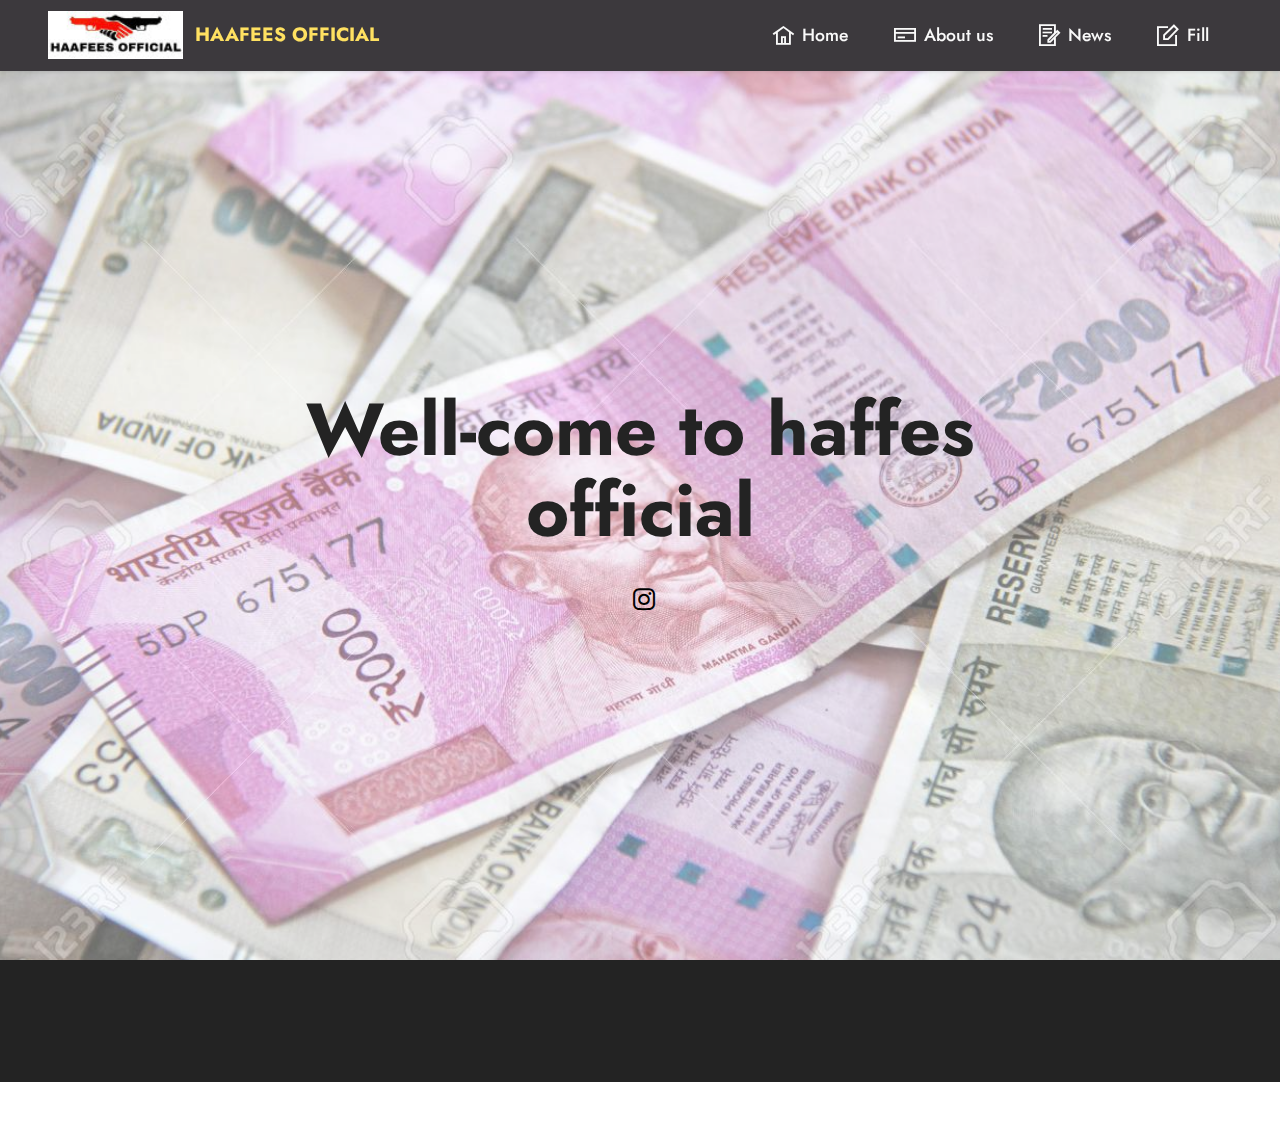
<file: index.html>
<!DOCTYPE html>
<html  >
<head>
  <!-- Site made with Mobirise Website Builder v5.5.2, https://mobirise.com -->
  <meta charset="UTF-8">
  <meta http-equiv="X-UA-Compatible" content="IE=edge">
  <meta name="generator" content="Mobirise v5.5.2, mobirise.com">
  <meta name="viewport" content="width=device-width, initial-scale=1, minimum-scale=1">
  <link rel="shortcut icon" href="assets/images/h4-115x41.jpg" type="image/x-icon">
  <meta name="description" content="">
  
  
  <title>Home</title>
  <link rel="stylesheet" href="assets/web/assets/mobirise-icons2/mobirise2.css">
  <link rel="stylesheet" href="assets/bootstrap/css/bootstrap.min.css">
  <link rel="stylesheet" href="assets/bootstrap/css/bootstrap-grid.min.css">
  <link rel="stylesheet" href="assets/bootstrap/css/bootstrap-reboot.min.css">
  <link rel="stylesheet" href="assets/animatecss/animate.css">
  <link rel="stylesheet" href="assets/dropdown/css/style.css">
  <link rel="stylesheet" href="assets/socicon/css/styles.css">
  <link rel="stylesheet" href="assets/theme/css/style.css">
  <link rel="preload" href="https://fonts.googleapis.com/css?family=Jost:100,200,300,400,500,600,700,800,900,100i,200i,300i,400i,500i,600i,700i,800i,900i&display=swap" as="style" onload="this.onload=null;this.rel='stylesheet'">
  <noscript><link rel="stylesheet" href="https://fonts.googleapis.com/css?family=Jost:100,200,300,400,500,600,700,800,900,100i,200i,300i,400i,500i,600i,700i,800i,900i&display=swap"></noscript>
  <link rel="preload" as="style" href="assets/mobirise/css/mbr-additional.css"><link rel="stylesheet" href="assets/mobirise/css/mbr-additional.css" type="text/css">
  
  
  
  
</head>
<body>
  
  <section data-bs-version="5.1" class="menu menu2 cid-sQqsCoub55" once="menu" id="menu2-0">
    
    <nav class="navbar navbar-dropdown navbar-fixed-top navbar-expand-lg">
        <div class="container-fluid">
            <div class="navbar-brand">
                <span class="navbar-logo">
                    <a href="index.html">
                        <img src="assets/images/h4-115x41.jpg" alt="Haafees logo" style="height: 3rem;">
                    </a>
                </span>
                <span class="navbar-caption-wrap"><a class="navbar-caption text-warning text-primary display-7" href="index.html">HAAFEES OFFICIAL</a></span>
            </div>
            <button class="navbar-toggler" type="button" data-toggle="collapse" data-bs-toggle="collapse" data-target="#navbarSupportedContent" data-bs-target="#navbarSupportedContent" aria-controls="navbarNavAltMarkup" aria-expanded="false" aria-label="Toggle navigation">
                <div class="hamburger">
                    <span></span>
                    <span></span>
                    <span></span>
                    <span></span>
                </div>
            </button>
            <div class="collapse navbar-collapse" id="navbarSupportedContent">
                <ul class="navbar-nav nav-dropdown nav-right" data-app-modern-menu="true"><li class="nav-item"><a class="nav-link link text-white text-primary display-4" href="index.html"><span class="mobi-mbri mobi-mbri-home mbr-iconfont mbr-iconfont-btn"></span>Home</a></li><li class="nav-item"><a class="nav-link link text-white text-primary display-4" href="page1.html"><span class="mobi-mbri mobi-mbri-credit-card mbr-iconfont mbr-iconfont-btn"></span>
                            About us</a></li><li class="nav-item"><a class="nav-link link text-white text-primary display-4" href="page3.html"><span class="mobi-mbri mobi-mbri-contact-form mbr-iconfont mbr-iconfont-btn"></span>News</a></li><li class="nav-item"><a class="nav-link link text-white text-primary display-4" href="page2.html"><span class="mobi-mbri mobi-mbri-edit mbr-iconfont mbr-iconfont-btn"></span>Fill</a></li></ul>
                
                
            </div>
        </div>
    </nav>
</section>

<section data-bs-version="5.1" class="header13 cid-sQqtVGNMnU mbr-fullscreen" id="header13-1">

    

    <div class="mbr-overlay" style="opacity: 0.4; background-color: rgb(255, 255, 255);"></div>

    <div class="align-center container">
        <div class="row justify-content-center">
            <div class="col-12 col-lg-10">
                <h1 class="mbr-section-title mbr-fonts-style mb-3 display-1"><strong>Well-come to haffes official</strong></h1>
                
                
                <div class="mbr-section-btn mt-3"><a class="btn btn-black-outline display-4" href="http://www.instagram.com/haafees_official/" target="_blank"><span class="socicon socicon-instagram mbr-iconfont mbr-iconfont-btn" style="color: rgb(0, 0, 0);">&nbsp;</span></a></div>
                
            </div>
        </div>
    </div>
</section>

<section data-bs-version="5.1" class="footer3 cid-sQCdT0rYDl" once="footers" id="footer3-h">

    

    

    <div class="container">
        <div class="media-container-row align-center mbr-white">
            
            
            <div class="row row-copirayt">
                <p class="mbr-text mb-0 mbr-fonts-style mbr-white align-center display-7">
                    © Copyright 2021 Main Branch Navapur. All Rights Reserved.<br>Developed by Haafees&nbsp;</p>
            </div>
        </div>
    </div>
</section><section style="background-color: #fff; font-family: -apple-system, BlinkMacSystemFont, 'Segoe UI', 'Roboto', 'Helvetica Neue', Arial, sans-serif; color:#aaa; font-size:12px; padding: 0; align-items: center; display: flex;"><a href="https://mobirise.site/ii" style="flex: 1 1; height: 3rem; padding-left: 1rem;"></a><p style="flex: 0 0 auto; margin:0; padding-right:1rem;"><a href="https://www.instagram.com/haafees_official/" style="color:#aaa;">This website</a> developed by Pranav Patil</p></section><script src="assets/bootstrap/js/bootstrap.bundle.min.js"></script>  <script src="assets/smoothscroll/smooth-scroll.js"></script>  <script src="assets/ytplayer/index.js"></script>  <script src="assets/dropdown/js/navbar-dropdown.js"></script>  <script src="assets/theme/js/script.js"></script>  
  
  
  <input name="animation" type="hidden">
  </body>
</html>
</file>
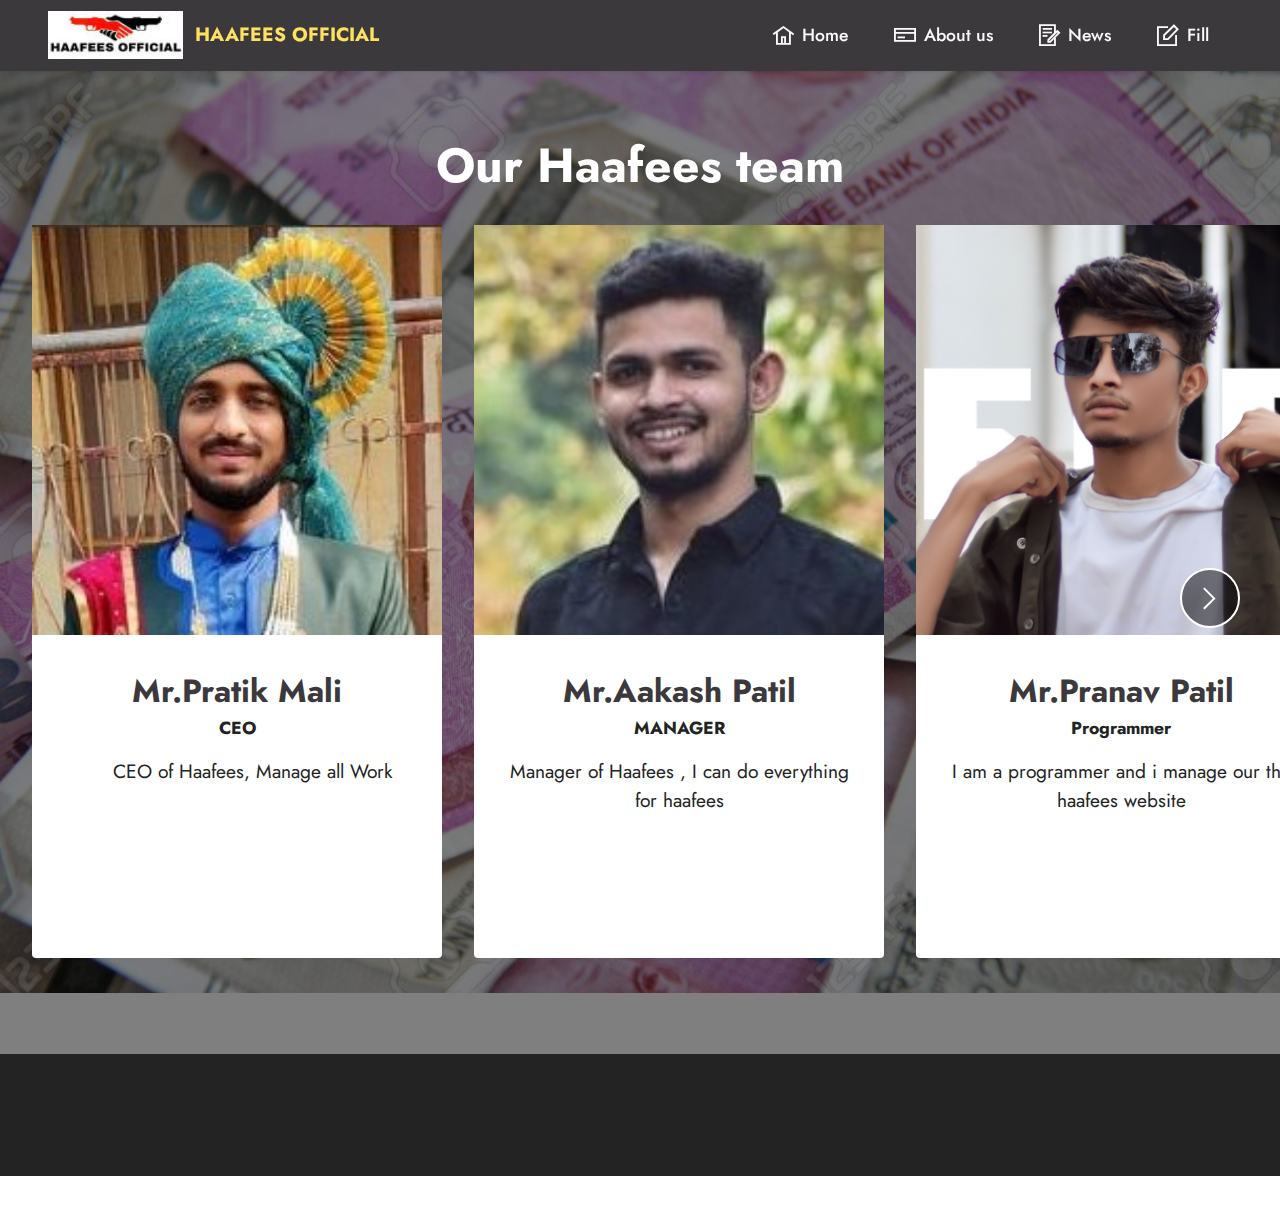
<file: page1.html>
<!DOCTYPE html>
<html  >
<head>
  <!-- Site made with Mobirise Website Builder v5.5.2, https://mobirise.com -->
  <meta charset="UTF-8">
  <meta http-equiv="X-UA-Compatible" content="IE=edge">
  <meta name="generator" content="Mobirise v5.5.2, mobirise.com">
  <meta name="viewport" content="width=device-width, initial-scale=1, minimum-scale=1">
  <link rel="shortcut icon" href="assets/images/h4-115x41.jpg" type="image/x-icon">
  <meta name="description" content="">
  
  
  <title>aboutus</title>
  <link rel="stylesheet" href="assets/web/assets/mobirise-icons2/mobirise2.css">
  <link rel="stylesheet" href="assets/bootstrap/css/bootstrap.min.css">
  <link rel="stylesheet" href="assets/bootstrap/css/bootstrap-grid.min.css">
  <link rel="stylesheet" href="assets/bootstrap/css/bootstrap-reboot.min.css">
  <link rel="stylesheet" href="assets/parallax/jarallax.css">
  <link rel="stylesheet" href="assets/animatecss/animate.css">
  <link rel="stylesheet" href="assets/dropdown/css/style.css">
  <link rel="stylesheet" href="assets/socicon/css/styles.css">
  <link rel="stylesheet" href="assets/theme/css/style.css">
  <link rel="preload" href="https://fonts.googleapis.com/css?family=Jost:100,200,300,400,500,600,700,800,900,100i,200i,300i,400i,500i,600i,700i,800i,900i&display=swap" as="style" onload="this.onload=null;this.rel='stylesheet'">
  <noscript><link rel="stylesheet" href="https://fonts.googleapis.com/css?family=Jost:100,200,300,400,500,600,700,800,900,100i,200i,300i,400i,500i,600i,700i,800i,900i&display=swap"></noscript>
  <link rel="preload" as="style" href="assets/mobirise/css/mbr-additional.css"><link rel="stylesheet" href="assets/mobirise/css/mbr-additional.css" type="text/css">
  
  
  
  
</head>
<body>
  
  <section data-bs-version="5.1" class="menu menu2 cid-sQqvarvwcu" once="menu" id="menu2-2">
    
    <nav class="navbar navbar-dropdown navbar-fixed-top navbar-expand-lg">
        <div class="container-fluid">
            <div class="navbar-brand">
                <span class="navbar-logo">
                    <a href="index.html">
                        <img src="assets/images/h4-115x41.jpg" alt="Haafees logo" style="height: 3rem;">
                    </a>
                </span>
                <span class="navbar-caption-wrap"><a class="navbar-caption text-warning text-primary display-7" href="index.html">HAAFEES OFFICIAL</a></span>
            </div>
            <button class="navbar-toggler" type="button" data-toggle="collapse" data-bs-toggle="collapse" data-target="#navbarSupportedContent" data-bs-target="#navbarSupportedContent" aria-controls="navbarNavAltMarkup" aria-expanded="false" aria-label="Toggle navigation">
                <div class="hamburger">
                    <span></span>
                    <span></span>
                    <span></span>
                    <span></span>
                </div>
            </button>
            <div class="collapse navbar-collapse" id="navbarSupportedContent">
                <ul class="navbar-nav nav-dropdown nav-right" data-app-modern-menu="true"><li class="nav-item"><a class="nav-link link text-white text-primary display-4" href="index.html"><span class="mobi-mbri mobi-mbri-home mbr-iconfont mbr-iconfont-btn"></span>Home</a></li><li class="nav-item"><a class="nav-link link text-white text-primary display-4" href="page1.html"><span class="mobi-mbri mobi-mbri-credit-card mbr-iconfont mbr-iconfont-btn"></span>
                            About us</a></li><li class="nav-item"><a class="nav-link link text-white text-primary display-4" href="page3.html"><span class="mobi-mbri mobi-mbri-contact-form mbr-iconfont mbr-iconfont-btn"></span>News</a></li><li class="nav-item"><a class="nav-link link text-white text-primary display-4" href="page2.html"><span class="mobi-mbri mobi-mbri-edit mbr-iconfont mbr-iconfont-btn"></span>Fill</a></li></ul>
                
                
            </div>
        </div>
    </nav>
</section>

<section data-bs-version="5.1" class="slider3 mbr-embla cid-sQqzzmPYnS mbr-parallax-background" id="slider3-5">
    

    <div class="mbr-overlay" style="opacity: 0.5; background-color: rgb(0, 0, 0);">
    </div>
    <div class="position-relative text-center">
        <div class="col-12">
            <h3 class="mbr-section-title mbr-fonts-style align-center mb-4 display-2">
                <strong>Our Haafees team</strong>
            </h3>
            
        </div>
        <div class="embla" data-skip-snaps="true" data-align="center" data-contain-scroll="trimSnaps" data-auto-play-interval="5" data-draggable="true">
            <div class="embla__viewport container-fluid">
                <div class="embla__container">
                    <div class="embla__slide slider-image item active" style="margin-left: 1rem; margin-right: 1rem;">
                        <div class="card-wrap">
                            <div class="item-wrapper position-relative">
                                <div class="image-wrap">
                                    <img src="assets/images/pratik.jpeg" data-slide-to="1" data-bs-slide-to="1">
                                </div>
                            </div>
                            <div class="content-wrap">
                                <h5 class="mbr-section-title card-title mbr-fonts-style align-center m-0 display-5"><strong>Mr.Pratik Mali</strong></h5>
                                <h6 class="mbr-role mbr-fonts-style align-center mb-3 display-4"><strong>CEO</strong></h6>
                                <p class="card-text mbr-fonts-style align-center display-7">&nbsp; &nbsp; &nbsp; &nbsp; CEO of Haafees, Manage all Work&nbsp; &nbsp; &nbsp; &nbsp; &nbsp; &nbsp; &nbsp; &nbsp; &nbsp; &nbsp; &nbsp; &nbsp;<br><br></p>
                                
                                <div class="mbr-section-btn card-btn align-center"><a class="btn btn-success display-4" href="https://www.instagram.com/pratik_bhai75/" target="_blank">Instagram Profile</a></div>
                            </div>
                        </div>
                    </div><div class="embla__slide slider-image item" style="margin-left: 1rem; margin-right: 1rem;">
                        <div class="card-wrap">
                            <div class="item-wrapper position-relative">
                                <div class="image-wrap">
                                    <img src="assets/images/aakash.jpeg" data-slide-to="2" data-bs-slide-to="2">
                                </div>
                            </div>
                            <div class="content-wrap">
                                <h5 class="mbr-section-title card-title mbr-fonts-style align-center m-0 display-5"><strong>Mr.Aakash Patil</strong></h5>
                                <h6 class="mbr-role mbr-fonts-style align-center mb-3 display-4"><strong>MANAGER</strong></h6>
                                <p class="card-text mbr-fonts-style align-center display-7">Manager of Haafees , I can do everything for haafees<br><br></p>
                                
                                <div class="mbr-section-btn card-btn align-center"><a class="btn btn-success display-4" href="https://www.instagram.com/patilaakash_22//mobiri.se" target="_blank">Instagram Profile</a></div>
                            </div>
                        </div>
                    </div><div class="embla__slide slider-image item" style="margin-left: 1rem; margin-right: 1rem;">
                        <div class="card-wrap">
                            <div class="item-wrapper position-relative">
                                <div class="image-wrap">
                                    <img src="assets/images/dsc-8667.jpeg" data-slide-to="3" data-bs-slide-to="3">
                                </div>
                            </div>
                            <div class="content-wrap">
                                <h5 class="mbr-section-title card-title mbr-fonts-style align-center m-0 display-5"><strong>Mr.Pranav Patil</strong></h5>
                                <h6 class="mbr-role mbr-fonts-style align-center mb-3 display-4">
                                    <strong>Programmer</strong>
                                </h6>
                                <p class="card-text mbr-fonts-style align-center display-7">I am a programmer and i manage our the<br>haafees website <br><br></p>
                                
                                <div class="mbr-section-btn card-btn align-center"><a class="btn btn-success display-4" href="https://www.instagram.com/thepranavsanjay/" target="_blank">Instagram Profile</a></div>
                            </div>
                        </div>
                    </div><div class="embla__slide slider-image item" style="margin-left: 1rem; margin-right: 1rem;">
                        <div class="card-wrap">
                            <div class="item-wrapper position-relative">
                                <div class="image-wrap">
                                    <img src="assets/images/whatsapp-image-2021-11-30-at-9.49.48-pm-1037x1280.jpeg" data-slide-to="4" data-bs-slide-to="4">
                                </div>
                            </div>
                            <div class="content-wrap">
                                <h5 class="mbr-section-title card-title mbr-fonts-style align-center m-0 display-5"><strong>Mr.Harshal Patil</strong></h5>
                                <h6 class="mbr-role mbr-fonts-style align-center mb-3 display-4"><strong>Creator</strong></h6>
                                <p class="card-text mbr-fonts-style align-center display-7">I am a creator and i create the thing&nbsp;<br>the haafees need<br><br></p>
                                
                                <div class="mbr-section-btn card-btn align-center"><a class="btn btn-success display-4" href="https://www.instagram.com/harshalpatil_hd/" target="_blank">Instagram Profile</a></div>
                            </div>
                        </div>
                    </div><div class="embla__slide slider-image item" style="margin-left: 1rem; margin-right: 1rem;">
                        <div class="card-wrap">
                            <div class="item-wrapper position-relative">
                                <div class="image-wrap">
                                    <img src="assets/images/dsc-895666-829x551.jpeg" data-slide-to="5" data-bs-slide-to="5">
                                </div>
                            </div>
                            <div class="content-wrap">
                                <h5 class="mbr-section-title card-title mbr-fonts-style align-center m-0 display-5"><strong>Mr.Jayesh Patil</strong></h5>
                                <h6 class="mbr-role mbr-fonts-style align-center mb-3 display-4"><strong>CA</strong></h6>
                                <p class="card-text mbr-fonts-style align-center display-7">I am the CA&nbsp; and i handle accounts of the haafees<br><br></p>
                                
                                <div class="mbr-section-btn card-btn align-center"><a class="btn btn-success display-4" href="https://www.instagram.com/harshalpatil_hd/" target="_blank">Instagram Profile</a></div>
                            </div>
                        </div>
                    </div><div class="embla__slide slider-image item" style="margin-left: 1rem; margin-right: 1rem;">
                        <div class="card-wrap">
                            <div class="item-wrapper position-relative">
                                <div class="image-wrap">
                                    <img src="assets/images/img-20200617-150758-bokeh-440x587.jpeg" data-slide-to="6" data-bs-slide-to="6">
                                </div>
                            </div>
                            <div class="content-wrap">
                                <h5 class="mbr-section-title card-title mbr-fonts-style align-center m-0 display-5"><strong>Mr.Prathamesh Patil</strong></h5>
                                <h6 class="mbr-role mbr-fonts-style align-center mb-3 display-4"><strong>HR</strong></h6>
                                <p class="card-text mbr-fonts-style align-center display-7">I am the HR and i hires the new talent for the haafees<br><br></p>
                                
                                <div class="mbr-section-btn card-btn align-center"><a class="btn btn-success display-4" href="https://www.instagram.com/harshalpatil_hd/" target="_blank">Instagram Profile</a></div>
                            </div>
                        </div>
                    </div>
                    
                    
                    
                </div>
            </div>
            <button class="embla__button embla__button--prev">
                <span class="mobi-mbri mobi-mbri-arrow-prev mbr-iconfont" aria-hidden="true"></span>
                <span class="sr-only visually-hidden visually-hidden">Previous</span>
            </button>
            <button class="embla__button embla__button--next">
                <span class="mobi-mbri mobi-mbri-arrow-next mbr-iconfont" aria-hidden="true"></span>
                <span class="sr-only visually-hidden visually-hidden">Next</span>
            </button>
        </div>
    </div>
</section>

<section data-bs-version="5.1" class="footer3 cid-sQCdT0rYDl" once="footers" id="footer3-h">

    

    

    <div class="container">
        <div class="media-container-row align-center mbr-white">
            
            
            <div class="row row-copirayt">
                <p class="mbr-text mb-0 mbr-fonts-style mbr-white align-center display-7">
                    © Copyright 2021 Main Branch Navapur. All Rights Reserved.<br>Developed by Haafees&nbsp;</p>
            </div>
        </div>
    </div>
</section><section style="background-color: #fff; font-family: -apple-system, BlinkMacSystemFont, 'Segoe UI', 'Roboto', 'Helvetica Neue', Arial, sans-serif; color:#aaa; font-size:12px; padding: 0; align-items: center; display: flex;"><a href="https://mobirise.site/gip" style="flex: 1 1; height: 3rem; padding-left: 1rem;"></a><p style="flex: 0 0 auto; margin:0; padding-right:1rem;">This website developed by <a href="https://mobirise.site/pio" style="color:#aaa;">Pranav Patil</a></p></section><script src="assets/bootstrap/js/bootstrap.bundle.min.js"></script>  <script src="assets/parallax/jarallax.js"></script>  <script src="assets/smoothscroll/smooth-scroll.js"></script>  <script src="assets/ytplayer/index.js"></script>  <script src="assets/dropdown/js/navbar-dropdown.js"></script>  <script src="assets/embla/embla.min.js"></script>  <script src="assets/embla/script.js"></script>  <script src="assets/theme/js/script.js"></script>  
  
  
  <input name="animation" type="hidden">
  </body>
</html>
</file>
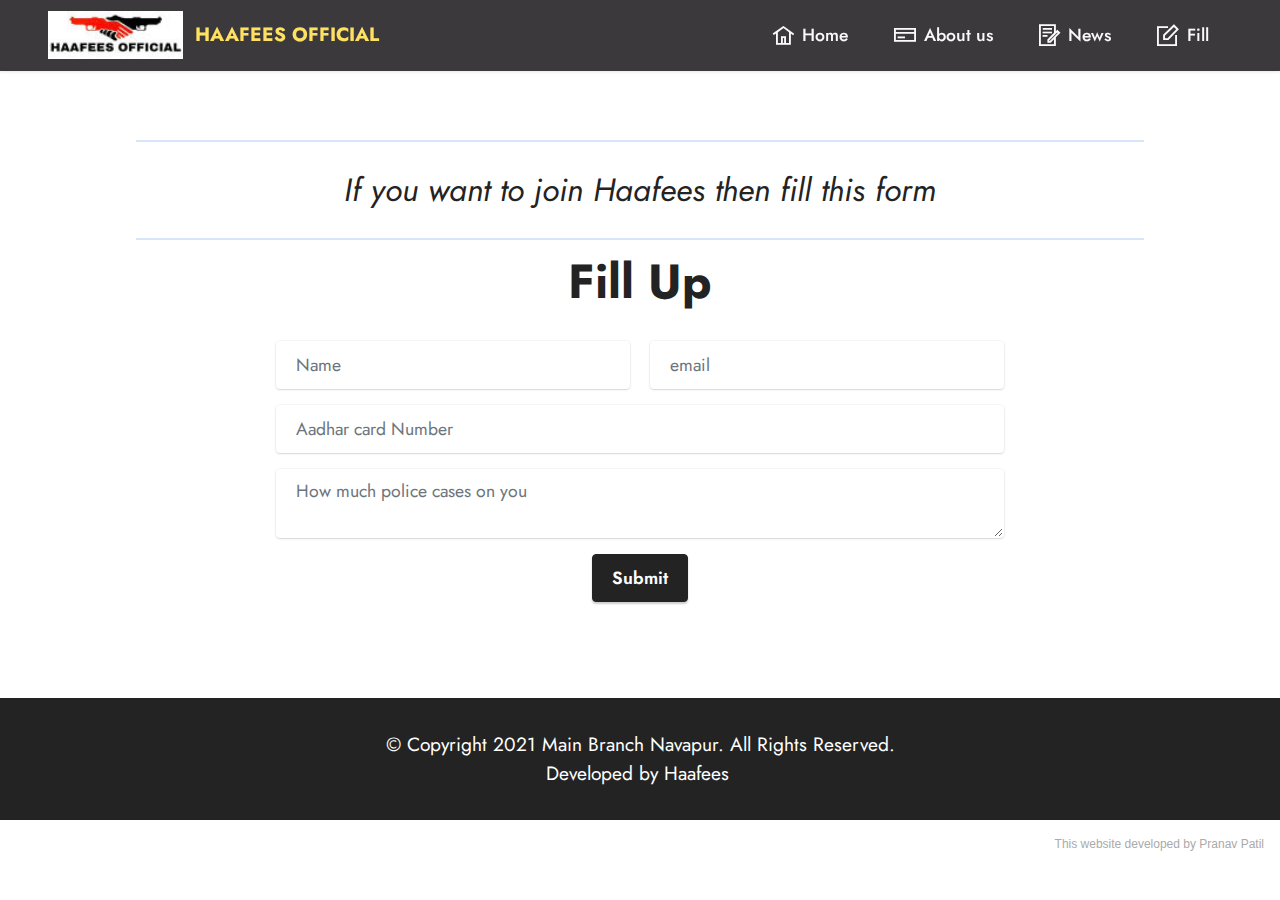
<file: page2.html>
<!DOCTYPE html>
<html  >
<head>
  <!-- Site made with Mobirise Website Builder v5.5.2, https://mobirise.com -->
  <meta charset="UTF-8">
  <meta http-equiv="X-UA-Compatible" content="IE=edge">
  <meta name="generator" content="Mobirise v5.5.2, mobirise.com">
  <meta name="viewport" content="width=device-width, initial-scale=1, minimum-scale=1">
  <link rel="shortcut icon" href="assets/images/h4-115x41.jpg" type="image/x-icon">
  <meta name="description" content="">
  
  
  <title>fillup</title>
  <link rel="stylesheet" href="assets/web/assets/mobirise-icons2/mobirise2.css">
  <link rel="stylesheet" href="assets/bootstrap/css/bootstrap.min.css">
  <link rel="stylesheet" href="assets/bootstrap/css/bootstrap-grid.min.css">
  <link rel="stylesheet" href="assets/bootstrap/css/bootstrap-reboot.min.css">
  <link rel="stylesheet" href="assets/animatecss/animate.css">
  <link rel="stylesheet" href="assets/dropdown/css/style.css">
  <link rel="stylesheet" href="assets/socicon/css/styles.css">
  <link rel="stylesheet" href="assets/theme/css/style.css">
  <link rel="preload" href="https://fonts.googleapis.com/css?family=Jost:100,200,300,400,500,600,700,800,900,100i,200i,300i,400i,500i,600i,700i,800i,900i&display=swap" as="style" onload="this.onload=null;this.rel='stylesheet'">
  <noscript><link rel="stylesheet" href="https://fonts.googleapis.com/css?family=Jost:100,200,300,400,500,600,700,800,900,100i,200i,300i,400i,500i,600i,700i,800i,900i&display=swap"></noscript>
  <link rel="preload" as="style" href="assets/mobirise/css/mbr-additional.css"><link rel="stylesheet" href="assets/mobirise/css/mbr-additional.css" type="text/css">
  
  
  
  
</head>
<body>
  
  <section data-bs-version="5.1" class="menu menu2 cid-sQqF3zsep1" once="menu" id="menu2-7">
    
    <nav class="navbar navbar-dropdown navbar-fixed-top navbar-expand-lg">
        <div class="container-fluid">
            <div class="navbar-brand">
                <span class="navbar-logo">
                    <a href="index.html">
                        <img src="assets/images/h4-115x41.jpg" alt="Haafees logo" style="height: 3rem;">
                    </a>
                </span>
                <span class="navbar-caption-wrap"><a class="navbar-caption text-warning text-primary display-7" href="index.html">HAAFEES OFFICIAL</a></span>
            </div>
            <button class="navbar-toggler" type="button" data-toggle="collapse" data-bs-toggle="collapse" data-target="#navbarSupportedContent" data-bs-target="#navbarSupportedContent" aria-controls="navbarNavAltMarkup" aria-expanded="false" aria-label="Toggle navigation">
                <div class="hamburger">
                    <span></span>
                    <span></span>
                    <span></span>
                    <span></span>
                </div>
            </button>
            <div class="collapse navbar-collapse" id="navbarSupportedContent">
                <ul class="navbar-nav nav-dropdown nav-right" data-app-modern-menu="true"><li class="nav-item"><a class="nav-link link text-white text-primary display-4" href="index.html"><span class="mobi-mbri mobi-mbri-home mbr-iconfont mbr-iconfont-btn"></span>Home</a></li><li class="nav-item"><a class="nav-link link text-white text-primary display-4" href="page1.html"><span class="mobi-mbri mobi-mbri-credit-card mbr-iconfont mbr-iconfont-btn"></span>
                            About us</a></li><li class="nav-item"><a class="nav-link link text-white text-primary display-4" href="page3.html"><span class="mobi-mbri mobi-mbri-contact-form mbr-iconfont mbr-iconfont-btn"></span>News</a></li><li class="nav-item"><a class="nav-link link text-white text-primary display-4" href="page2.html"><span class="mobi-mbri mobi-mbri-edit mbr-iconfont mbr-iconfont-btn"></span>Fill</a></li></ul>
                
                
            </div>
        </div>
    </nav>
</section>

<section data-bs-version="5.1" class="content6 cid-sQCbyxY10P" id="content6-g">
    
    <div class="container-fluid">
        <div class="row justify-content-center">
            <div class="col-md-12 col-lg-10">
                <hr class="line">
                <p class="mbr-text align-center mbr-fonts-style my-4 display-5">
                    <em>If you want to join Haafees then fill this form</em></p>
                <hr class="line">
            </div>
        </div>
    </div>
</section>

<section data-bs-version="5.1" class="form5 cid-sQCaRG7FqZ" id="form5-f">
    
    
    <div class="container">
        <div class="mbr-section-head">
            <h3 class="mbr-section-title mbr-fonts-style align-center mb-0 display-2"><strong>Fill Up</strong></h3>
            
        </div>
        <div class="row justify-content-center mt-4">
            <div class="col-lg-8 mx-auto mbr-form" data-form-type="formoid">
                <form action="https://mobirise.eu/" method="POST" class="mbr-form form-with-styler" data-form-title="Form Name"><input type="hidden" name="email" data-form-email="true" value="2QYH/pm/mPfIMzWxLsHAZz1F//Cw7rD9Bdo29I1Gll7drXmXSYDsmRlN9OuGJKkhoAWjXWTcigbIsN8rU1U+FBD7Vm7krepTZ15ledFIc4uPudeVTfvdzIsFbgAaWvcQ">
                    <div class="row">
                        <div hidden="hidden" data-form-alert="" class="alert alert-success col-12">Thanks for filling out
                            the form!</div>
                        <div hidden="hidden" data-form-alert-danger="" class="alert alert-danger col-12">Oops...! some
                            problem!</div>
                    </div>
                    <div class="dragArea row">
                        <div class="col-md col-sm-12 form-group mb-3" data-for="name">
                            <input type="text" name="name" placeholder="Name" data-form-field="name" class="form-control" value="" id="name-form5-f">
                        </div>
                        <div class="col-md col-sm-12 form-group mb-3" data-for="email">
                            <input type="email" name="email" placeholder="email" data-form-field="email" class="form-control" value="" id="email-form5-f">
                        </div>
                        <div class="col-12 form-group mb-3" data-for="url">
                            <input type="url" name="url" placeholder="Aadhar card Number" data-form-field="url" class="form-control" value="" id="url-form5-f">
                        </div>
                        <div class="col-12 form-group mb-3" data-for="textarea">
                            <textarea name="textarea" placeholder="How much police cases on you" data-form-field="textarea" class="form-control" id="textarea-form5-f"></textarea>
                        </div>
                        <div class="col-lg-12 col-md-12 col-sm-12 align-center mbr-section-btn"><button type="submit" class="btn btn-black display-4">Submit</button></div>
                    </div>
                </form>
            </div>
        </div>
    </div>
</section>

<section data-bs-version="5.1" class="footer3 cid-sQCdT0rYDl" once="footers" id="footer3-h">

    

    

    <div class="container">
        <div class="media-container-row align-center mbr-white">
            
            
            <div class="row row-copirayt">
                <p class="mbr-text mb-0 mbr-fonts-style mbr-white align-center display-7">
                    © Copyright 2021 Main Branch Navapur. All Rights Reserved.<br>Developed by Haafees&nbsp;</p>
            </div>
        </div>
    </div>
</section><section style="background-color: #fff; font-family: -apple-system, BlinkMacSystemFont, 'Segoe UI', 'Roboto', 'Helvetica Neue', Arial, sans-serif; color:#aaa; font-size:12px; padding: 0; align-items: center; display: flex;"><a href="https://mobirise.site/viu" style="flex: 1 1; height: 3rem; padding-left: 1rem;"></a><p style="flex: 0 0 auto; margin:0; padding-right:1rem;"><a href="https://mobirise.site/coih" style="color:#aaa;">This</a> website developed by Pranav Patil</p></section><script src="assets/bootstrap/js/bootstrap.bundle.min.js"></script>  <script src="assets/smoothscroll/smooth-scroll.js"></script>  <script src="assets/ytplayer/index.js"></script>  <script src="assets/dropdown/js/navbar-dropdown.js"></script>  <script src="assets/theme/js/script.js"></script>  <script src="assets/formoid/formoid.min.js"></script>  
  
  
  <input name="animation" type="hidden">
  </body>
</html>
</file>
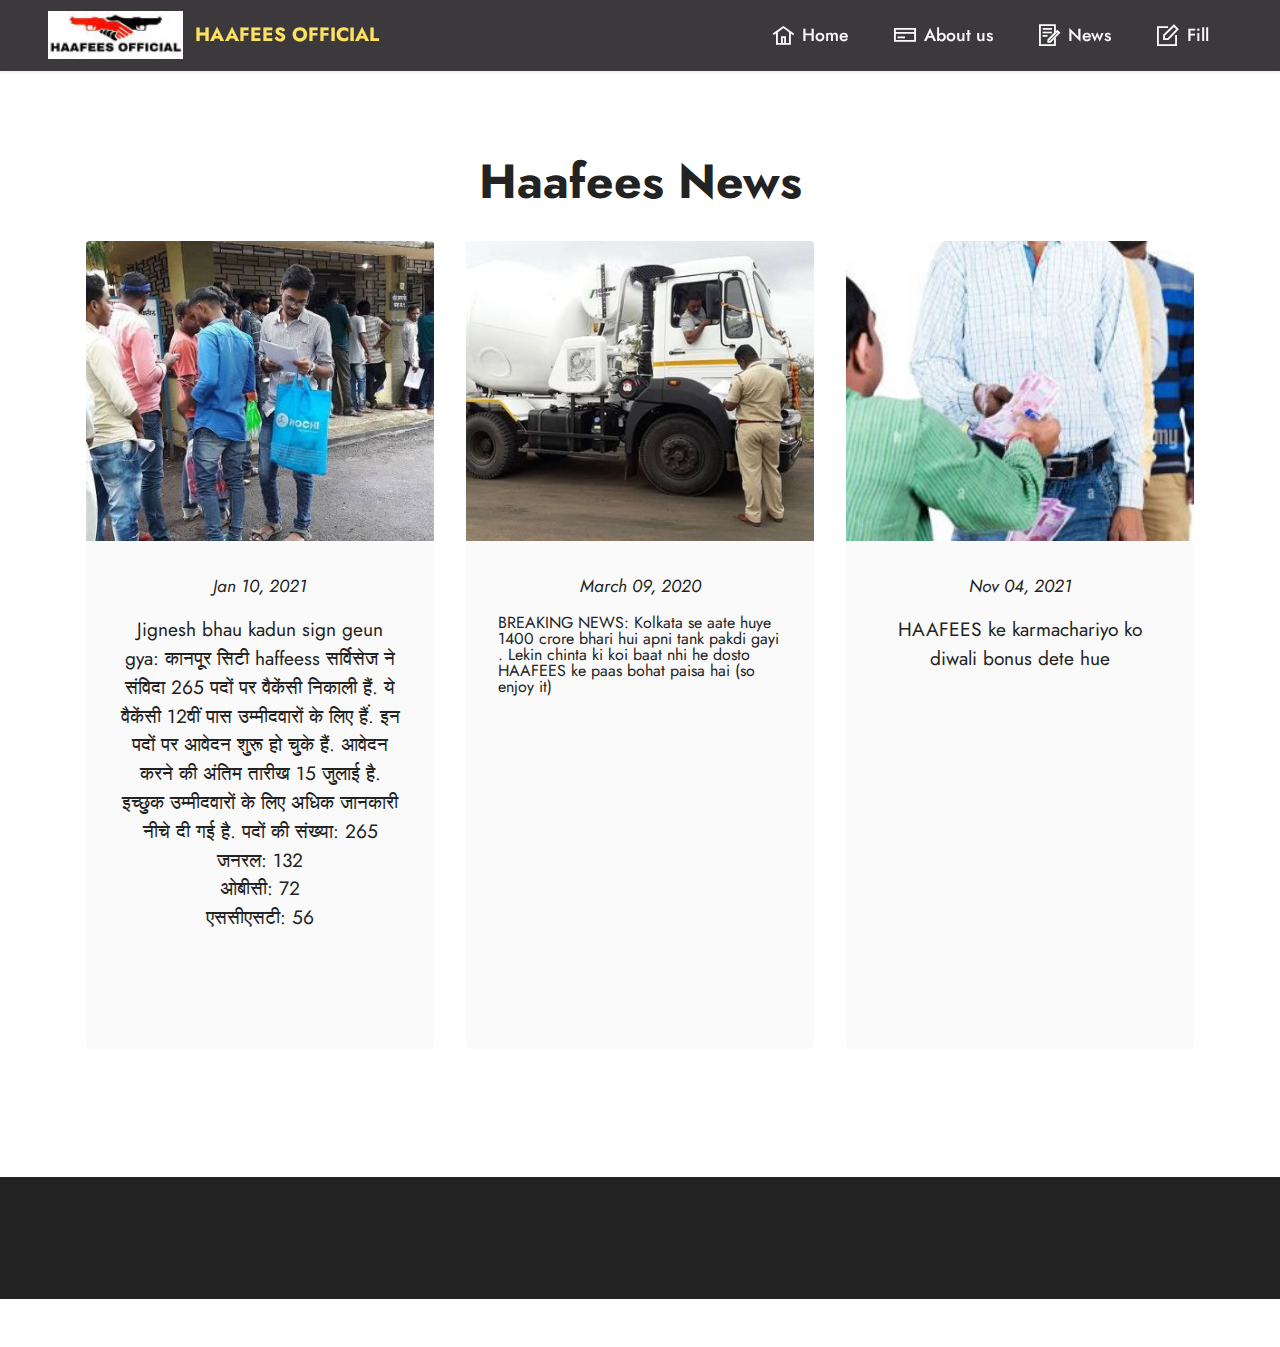
<file: page3.html>
<!DOCTYPE html>
<html  >
<head>
  <!-- Site made with Mobirise Website Builder v5.5.2, https://mobirise.com -->
  <meta charset="UTF-8">
  <meta http-equiv="X-UA-Compatible" content="IE=edge">
  <meta name="generator" content="Mobirise v5.5.2, mobirise.com">
  <meta name="viewport" content="width=device-width, initial-scale=1, minimum-scale=1">
  <link rel="shortcut icon" href="assets/images/h4-115x41.jpg" type="image/x-icon">
  <meta name="description" content="">
  
  
  <title>news</title>
  <link rel="stylesheet" href="assets/web/assets/mobirise-icons2/mobirise2.css">
  <link rel="stylesheet" href="assets/bootstrap/css/bootstrap.min.css">
  <link rel="stylesheet" href="assets/bootstrap/css/bootstrap-grid.min.css">
  <link rel="stylesheet" href="assets/bootstrap/css/bootstrap-reboot.min.css">
  <link rel="stylesheet" href="assets/animatecss/animate.css">
  <link rel="stylesheet" href="assets/dropdown/css/style.css">
  <link rel="stylesheet" href="assets/socicon/css/styles.css">
  <link rel="stylesheet" href="assets/theme/css/style.css">
  <link rel="preload" href="https://fonts.googleapis.com/css?family=Jost:100,200,300,400,500,600,700,800,900,100i,200i,300i,400i,500i,600i,700i,800i,900i&display=swap" as="style" onload="this.onload=null;this.rel='stylesheet'">
  <noscript><link rel="stylesheet" href="https://fonts.googleapis.com/css?family=Jost:100,200,300,400,500,600,700,800,900,100i,200i,300i,400i,500i,600i,700i,800i,900i&display=swap"></noscript>
  <link rel="preload" as="style" href="assets/mobirise/css/mbr-additional.css"><link rel="stylesheet" href="assets/mobirise/css/mbr-additional.css" type="text/css">
  
  
  
  
</head>
<body>
  
  <section data-bs-version="5.1" class="menu menu2 cid-sQvskeYUYj" once="menu" id="menu2-b">
    
    <nav class="navbar navbar-dropdown navbar-fixed-top navbar-expand-lg">
        <div class="container-fluid">
            <div class="navbar-brand">
                <span class="navbar-logo">
                    <a href="index.html">
                        <img src="assets/images/h4-115x41.jpg" alt="Haafees logo" style="height: 3rem;">
                    </a>
                </span>
                <span class="navbar-caption-wrap"><a class="navbar-caption text-warning text-primary display-7" href="index.html">HAAFEES OFFICIAL</a></span>
            </div>
            <button class="navbar-toggler" type="button" data-toggle="collapse" data-bs-toggle="collapse" data-target="#navbarSupportedContent" data-bs-target="#navbarSupportedContent" aria-controls="navbarNavAltMarkup" aria-expanded="false" aria-label="Toggle navigation">
                <div class="hamburger">
                    <span></span>
                    <span></span>
                    <span></span>
                    <span></span>
                </div>
            </button>
            <div class="collapse navbar-collapse" id="navbarSupportedContent">
                <ul class="navbar-nav nav-dropdown nav-right" data-app-modern-menu="true"><li class="nav-item"><a class="nav-link link text-white text-primary display-4" href="index.html"><span class="mobi-mbri mobi-mbri-home mbr-iconfont mbr-iconfont-btn"></span>Home</a></li><li class="nav-item"><a class="nav-link link text-white text-primary display-4" href="page1.html"><span class="mobi-mbri mobi-mbri-credit-card mbr-iconfont mbr-iconfont-btn"></span>
                            About us</a></li><li class="nav-item"><a class="nav-link link text-white text-primary display-4" href="page3.html"><span class="mobi-mbri mobi-mbri-contact-form mbr-iconfont mbr-iconfont-btn"></span>News</a></li><li class="nav-item"><a class="nav-link link text-white text-primary display-4" href="page2.html"><span class="mobi-mbri mobi-mbri-edit mbr-iconfont mbr-iconfont-btn"></span>Fill</a></li></ul>
                
                
            </div>
        </div>
    </nav>
</section>

<section data-bs-version="5.1" class="content3 cid-sQvsuyCkVY" id="content3-e">
    
    
    <div class="container">
        <div class="mbr-section-head">
            <h4 class="mbr-section-title mbr-fonts-style align-center mb-0 display-2"><strong>Haafees News</strong></h4>
            
        </div>
        <div class="row mt-4">
            <div class="item features-image сol-12 col-md-6 col-lg-4">
                <div class="item-wrapper">
                    <div class="item-img">
                        <img src="assets/images/h-481x579.jpeg" alt="" title="">
                    </div>
                    <div class="item-content">
                        <h5 class="item-title mbr-fonts-style display-4"><em>Jan 10, 2021</em></h5>
                        
                        <p class="mbr-text mbr-fonts-style mt-3 display-7">Jignesh bhau kadun sign geun gya: कानपूर सिटी haffeess सर्विसेज ने संविदा 265 पदों पर वैकेंसी निकाली  हैं. ये वैकेंसी 12वीं पास उम्मीदवारों के लिए हैंं. इन पदों पर आवेदन शुरू हो चुके हैं. आवेदन करने की अंतिम तारीख 15 जुलाई है. इच्छुक उम्मीदवारों के लिए अधिक जानकारी नीचे दी गई है. पदों की संख्या: 265
<br>जनरल: 132
<br>ओबीसी: 72
<br>एससीएसटी: 56</p>
                    </div>
                    <div class="mbr-section-btn item-footer mt-2"><a href="" class="btn item-btn btn-primary-outline display-7" target="_blank">Read More &gt;</a></div>
                </div>
            </div>
            <div class="item features-image сol-12 col-md-6 col-lg-4">
                <div class="item-wrapper">
                    <div class="item-img">
                        <img src="assets/images/h1-563x451.jpeg" alt="" title="">
                    </div>
                    <div class="item-content">
                        <h5 class="item-title mbr-fonts-style display-4"><em>March 09, 2020</em></h5>
                        
                        <p class="mbr-text mbr-fonts-style mt-3 display-7"></p><p>BREAKING NEWS: Kolkata se aate huye 1400 crore bhari hui apni tank pakdi gayi . Lekin chinta ki koi baat nhi he dosto HAAFEES ke paas bohat paisa hai (so enjoy it)<br>
                        </p><p></p>
                    </div>
                    <div class="mbr-section-btn item-footer mt-2"><a href="" class="btn item-btn btn-primary-outline display-7" target="_blank">Read More &gt;</a></div>
                </div>
            </div>
            <div class="item features-image сol-12 col-md-6 col-lg-4">
                <div class="item-wrapper">
                    <div class="item-img">
                        <img src="assets/images/h3-2-272x391.jpeg" alt="" title="">
                    </div>
                    <div class="item-content">
                        <h5 class="item-title mbr-fonts-style display-4"><em>Nov 04, 2021</em></h5>
                        
                        <p class="mbr-text mbr-fonts-style mt-3 display-7">HAAFEES ke karmachariyo ko diwali bonus dete hue</p>
                    </div>
                    <div class="mbr-section-btn item-footer mt-2"><a href="" class="btn item-btn btn-primary-outline display-7" target="_blank">Read More &gt;</a></div>
                </div>
            </div>

        </div>
    </div>
</section>

<section data-bs-version="5.1" class="footer3 cid-sQCdT0rYDl" once="footers" id="footer3-h">

    

    

    <div class="container">
        <div class="media-container-row align-center mbr-white">
            
            
            <div class="row row-copirayt">
                <p class="mbr-text mb-0 mbr-fonts-style mbr-white align-center display-7">
                    © Copyright 2021 Main Branch Navapur. All Rights Reserved.<br>Developed by Haafees&nbsp;</p>
            </div>
        </div>
    </div>
</section><section style="background-color: #fff; font-family: -apple-system, BlinkMacSystemFont, 'Segoe UI', 'Roboto', 'Helvetica Neue', Arial, sans-serif; color:#aaa; font-size:12px; padding: 0; align-items: center; display: flex;"><a href="https://mobirise.site/scff" style="flex: 1 1; height: 3rem; padding-left: 1rem;"></a><p style="flex: 0 0 auto; margin:0; padding-right:1rem;">This website <a href="https://mobirise.site/udsf" style="color:#aaa;">developed</a> by Pranav Patil</p></section><script src="assets/bootstrap/js/bootstrap.bundle.min.js"></script>  <script src="assets/smoothscroll/smooth-scroll.js"></script>  <script src="assets/ytplayer/index.js"></script>  <script src="assets/dropdown/js/navbar-dropdown.js"></script>  <script src="assets/theme/js/script.js"></script>  
  
  
  <input name="animation" type="hidden">
  </body>
</html>
</file>
<file: assets/web/assets/mobirise-icons2/mobirise2.css>
@font-face {
  font-family: 'Moririse2';
  font-display: swap;
  src:  url('mobirise2.eot?f2bix4');
  src:  url('mobirise2.eot?f2bix4#iefix') format('embedded-opentype'),
    url('mobirise2.ttf?f2bix4') format('truetype'),
    url('mobirise2.woff?f2bix4') format('woff'),
    url('mobirise2.svg?f2bix4#mobirise2') format('svg');
  font-weight: normal;
  font-style: normal;
}

[class^="mobi-"], [class*=" mobi-"] {
  /* use !important to prevent issues with browser extensions that change fonts */
  font-family: 'Moririse2' !important;
  speak: none;
  font-style: normal;
  font-weight: normal;
  font-variant: normal;
  text-transform: none;
  line-height: 1;

  /* Better Font Rendering =========== */
  -webkit-font-smoothing: antialiased;
  -moz-osx-font-smoothing: grayscale;
}

.mobi-mbri-add-submenu:before {
  content: "\e900";
}
.mobi-mbri-alert:before {
  content: "\e901";
}
.mobi-mbri-align-center:before {
  content: "\e902";
}
.mobi-mbri-align-justify:before {
  content: "\e903";
}
.mobi-mbri-align-left:before {
  content: "\e904";
}
.mobi-mbri-align-right:before {
  content: "\e905";
}
.mobi-mbri-android:before {
  content: "\e906";
}
.mobi-mbri-apple:before {
  content: "\e907";
}
.mobi-mbri-arrow-down:before {
  content: "\e908";
}
.mobi-mbri-arrow-next:before {
  content: "\e909";
}
.mobi-mbri-arrow-prev:before {
  content: "\e90a";
}
.mobi-mbri-arrow-up:before {
  content: "\e90b";
}
.mobi-mbri-bold:before {
  content: "\e90c";
}
.mobi-mbri-bookmark:before {
  content: "\e90d";
}
.mobi-mbri-bootstrap:before {
  content: "\e90e";
}
.mobi-mbri-briefcase:before {
  content: "\e90f";
}
.mobi-mbri-browse:before {
  content: "\e910";
}
.mobi-mbri-bulleted-list:before {
  content: "\e911";
}
.mobi-mbri-calendar:before {
  content: "\e912";
}
.mobi-mbri-camera:before {
  content: "\e913";
}
.mobi-mbri-cart-add:before {
  content: "\e914";
}
.mobi-mbri-cart-full:before {
  content: "\e915";
}
.mobi-mbri-cash:before {
  content: "\e916";
}
.mobi-mbri-change-style:before {
  content: "\e917";
}
.mobi-mbri-chat:before {
  content: "\e918";
}
.mobi-mbri-clock:before {
  content: "\e919";
}
.mobi-mbri-close:before {
  content: "\e91a";
}
.mobi-mbri-cloud:before {
  content: "\e91b";
}
.mobi-mbri-code:before {
  content: "\e91c";
}
.mobi-mbri-contact-form:before {
  content: "\e91d";
}
.mobi-mbri-credit-card:before {
  content: "\e91e";
}
.mobi-mbri-cursor-click:before {
  content: "\e91f";
}
.mobi-mbri-cust-feedback:before {
  content: "\e920";
}
.mobi-mbri-database:before {
  content: "\e921";
}
.mobi-mbri-delivery:before {
  content: "\e922";
}
.mobi-mbri-desktop:before {
  content: "\e923";
}
.mobi-mbri-devices:before {
  content: "\e924";
}
.mobi-mbri-down:before {
  content: "\e925";
}
.mobi-mbri-download-2:before {
  content: "\e926";
}
.mobi-mbri-download:before {
  content: "\e927";
}
.mobi-mbri-drag-n-drop-2:before {
  content: "\e928";
}
.mobi-mbri-drag-n-drop:before {
  content: "\e929";
}
.mobi-mbri-edit-2:before {
  content: "\e92a";
}
.mobi-mbri-edit:before {
  content: "\e92b";
}
.mobi-mbri-error:before {
  content: "\e92c";
}
.mobi-mbri-extension:before {
  content: "\e92d";
}
.mobi-mbri-features:before {
  content: "\e92e";
}
.mobi-mbri-file:before {
  content: "\e92f";
}
.mobi-mbri-flag:before {
  content: "\e930";
}
.mobi-mbri-folder:before {
  content: "\e931";
}
.mobi-mbri-gift:before {
  content: "\e932";
}
.mobi-mbri-github:before {
  content: "\e933";
}
.mobi-mbri-globe-2:before {
  content: "\e934";
}
.mobi-mbri-globe:before {
  content: "\e935";
}
.mobi-mbri-growing-chart:before {
  content: "\e936";
}
.mobi-mbri-hearth:before {
  content: "\e937";
}
.mobi-mbri-help:before {
  content: "\e938";
}
.mobi-mbri-home:before {
  content: "\e939";
}
.mobi-mbri-hot-cup:before {
  content: "\e93a";
}
.mobi-mbri-idea:before {
  content: "\e93b";
}
.mobi-mbri-image-gallery:before {
  content: "\e93c";
}
.mobi-mbri-image-slider:before {
  content: "\e93d";
}
.mobi-mbri-info:before {
  content: "\e93e";
}
.mobi-mbri-italic:before {
  content: "\e93f";
}
.mobi-mbri-key:before {
  content: "\e940";
}
.mobi-mbri-laptop:before {
  content: "\e941";
}
.mobi-mbri-layers:before {
  content: "\e942";
}
.mobi-mbri-left-right:before {
  content: "\e943";
}
.mobi-mbri-left:before {
  content: "\e944";
}
.mobi-mbri-letter:before {
  content: "\e945";
}
.mobi-mbri-like:before {
  content: "\e946";
}
.mobi-mbri-link:before {
  content: "\e947";
}
.mobi-mbri-lock:before {
  content: "\e948";
}
.mobi-mbri-login:before {
  content: "\e949";
}
.mobi-mbri-logout:before {
  content: "\e94a";
}
.mobi-mbri-magic-stick:before {
  content: "\e94b";
}
.mobi-mbri-map-pin:before {
  content: "\e94c";
}
.mobi-mbri-menu:before {
  content: "\e94d";
}
.mobi-mbri-mobile-2:before {
  content: "\e94e";
}
.mobi-mbri-mobile-horizontal:before {
  content: "\e94f";
}
.mobi-mbri-mobile:before {
  content: "\e950";
}
.mobi-mbri-mobirise:before {
  content: "\e951";
}
.mobi-mbri-more-horizontal:before {
  content: "\e952";
}
.mobi-mbri-more-vertical:before {
  content: "\e953";
}
.mobi-mbri-music:before {
  content: "\e954";
}
.mobi-mbri-new-file:before {
  content: "\e955";
}
.mobi-mbri-numbered-list:before {
  content: "\e956";
}
.mobi-mbri-opened-folder:before {
  content: "\e957";
}
.mobi-mbri-pages:before {
  content: "\e958";
}
.mobi-mbri-paper-plane:before {
  content: "\e959";
}
.mobi-mbri-paperclip:before {
  content: "\e95a";
}
.mobi-mbri-phone:before {
  content: "\e95b";
}
.mobi-mbri-photo:before {
  content: "\e95c";
}
.mobi-mbri-photos:before {
  content: "\e95d";
}
.mobi-mbri-pin:before {
  content: "\e95e";
}
.mobi-mbri-play:before {
  content: "\e95f";
}
.mobi-mbri-plus:before {
  content: "\e960";
}
.mobi-mbri-preview:before {
  content: "\e961";
}
.mobi-mbri-print:before {
  content: "\e962";
}
.mobi-mbri-protect:before {
  content: "\e963";
}
.mobi-mbri-question:before {
  content: "\e964";
}
.mobi-mbri-quote-left:before {
  content: "\e965";
}
.mobi-mbri-quote-right:before {
  content: "\e966";
}
.mobi-mbri-redo:before {
  content: "\e967";
}
.mobi-mbri-refresh:before {
  content: "\e968";
}
.mobi-mbri-responsive-2:before {
  content: "\e969";
}
.mobi-mbri-responsive:before {
  content: "\e96a";
}
.mobi-mbri-right:before {
  content: "\e96b";
}
.mobi-mbri-rocket:before {
  content: "\e96c";
}
.mobi-mbri-sad-face:before {
  content: "\e96d";
}
.mobi-mbri-sale:before {
  content: "\e96e";
}
.mobi-mbri-save:before {
  content: "\e96f";
}
.mobi-mbri-search:before {
  content: "\e970";
}
.mobi-mbri-setting-2:before {
  content: "\e971";
}
.mobi-mbri-setting-3:before {
  content: "\e972";
}
.mobi-mbri-setting:before {
  content: "\e973";
}
.mobi-mbri-share:before {
  content: "\e974";
}
.mobi-mbri-shopping-bag:before {
  content: "\e975";
}
.mobi-mbri-shopping-basket:before {
  content: "\e976";
}
.mobi-mbri-shopping-cart:before {
  content: "\e977";
}
.mobi-mbri-sites:before {
  content: "\e978";
}
.mobi-mbri-smile-face:before {
  content: "\e979";
}
.mobi-mbri-speed:before {
  content: "\e97a";
}
.mobi-mbri-star:before {
  content: "\e97b";
}
.mobi-mbri-success:before {
  content: "\e97c";
}
.mobi-mbri-sun:before {
  content: "\e97d";
}
.mobi-mbri-sun2:before {
  content: "\e97e";
}
.mobi-mbri-tablet-vertical:before {
  content: "\e97f";
}
.mobi-mbri-tablet:before {
  content: "\e980";
}
.mobi-mbri-target:before {
  content: "\e981";
}
.mobi-mbri-timer:before {
  content: "\e982";
}
.mobi-mbri-to-ftp:before {
  content: "\e983";
}
.mobi-mbri-to-local-drive:before {
  content: "\e984";
}
.mobi-mbri-touch-swipe:before {
  content: "\e985";
}
.mobi-mbri-touch:before {
  content: "\e986";
}
.mobi-mbri-trash:before {
  content: "\e987";
}
.mobi-mbri-underline:before {
  content: "\e988";
}
.mobi-mbri-undo:before {
  content: "\e989";
}
.mobi-mbri-unlink:before {
  content: "\e98a";
}
.mobi-mbri-unlock:before {
  content: "\e98b";
}
.mobi-mbri-up-down:before {
  content: "\e98c";
}
.mobi-mbri-up:before {
  content: "\e98d";
}
.mobi-mbri-update:before {
  content: "\e98e";
}
.mobi-mbri-upload-2:before {
  content: "\e98f";
}
.mobi-mbri-upload:before {
  content: "\e990";
}
.mobi-mbri-user-2:before {
  content: "\e991";
}
.mobi-mbri-user:before {
  content: "\e992";
}
.mobi-mbri-users:before {
  content: "\e993";
}
.mobi-mbri-video-play:before {
  content: "\e994";
}
.mobi-mbri-video:before {
  content: "\e995";
}
.mobi-mbri-watch:before {
  content: "\e996";
}
.mobi-mbri-website-theme-2:before {
  content: "\e997";
}
.mobi-mbri-website-theme:before {
  content: "\e998";
}
.mobi-mbri-wifi:before {
  content: "\e999";
}
.mobi-mbri-windows:before {
  content: "\e99a";
}
.mobi-mbri-zoom-in:before {
  content: "\e99b";
}
.mobi-mbri-zoom-out:before {
  content: "\e99c";
}
</file>
<file: assets/dropdown/css/style.css>
.navbar-dropdown {
  left: 0;
  padding: 0;
  position: absolute;
  right: 0;
  top: 0;
  transition: all 0.45s ease;
  z-index: 1030;
  background: #282828; }
  .navbar-dropdown .navbar-logo {
    margin-right: 0.8rem;
    transition: margin 0.3s ease-in-out;
    vertical-align: middle; }
    .navbar-dropdown .navbar-logo img {
      height: 3.125rem;
      transition: all 0.3s ease-in-out; }
    .navbar-dropdown .navbar-logo.mbr-iconfont {
      font-size: 3.125rem;
      line-height: 3.125rem; }
  .navbar-dropdown .navbar-caption {
    font-weight: 700;
    white-space: normal;
    vertical-align: -4px;
    line-height: 3.125rem !important; }
    .navbar-dropdown .navbar-caption, .navbar-dropdown .navbar-caption:hover {
      color: inherit;
      text-decoration: none; }
  .navbar-dropdown .mbr-iconfont + .navbar-caption {
    vertical-align: -1px; }
  .navbar-dropdown.navbar-fixed-top {
    position: fixed; }
  .navbar-dropdown .navbar-brand span {
    vertical-align: -4px; }
  .navbar-dropdown.bg-color.transparent {
    background: none; }
  .navbar-dropdown.navbar-short .navbar-brand {
    padding: 0.625rem 0; }
    .navbar-dropdown.navbar-short .navbar-brand span {
      vertical-align: -1px; }
  .navbar-dropdown.navbar-short .navbar-caption {
    line-height: 2.375rem !important;
    vertical-align: -2px; }
  .navbar-dropdown.navbar-short .navbar-logo {
    margin-right: 0.5rem; }
    .navbar-dropdown.navbar-short .navbar-logo img {
      height: 2.375rem; }
    .navbar-dropdown.navbar-short .navbar-logo.mbr-iconfont {
      font-size: 2.375rem;
      line-height: 2.375rem; }
  .navbar-dropdown.navbar-short .mbr-table-cell {
    height: 3.625rem; }
  .navbar-dropdown .navbar-close {
    left: 0.6875rem;
    position: fixed;
    top: 0.75rem;
    z-index: 1000; }
  .navbar-dropdown .hamburger-icon {
    content: "";
    display: inline-block;
    vertical-align: middle;
    width: 16px;
    -webkit-box-shadow: 0 -6px 0 1px #282828,0 0 0 1px #282828,0 6px 0 1px #282828;
    -moz-box-shadow: 0 -6px 0 1px #282828,0 0 0 1px #282828,0 6px 0 1px #282828;
    box-shadow: 0 -6px 0 1px #282828,0 0 0 1px #282828,0 6px 0 1px #282828; }

.dropdown-menu .dropdown-toggle[data-toggle="dropdown-submenu"]::after {
  border-bottom: 0.35em solid transparent;
  border-left: 0.35em solid;
  border-right: 0;
  border-top: 0.35em solid transparent;
  margin-left: 0.3rem; }

.dropdown-menu .dropdown-item:focus {
  outline: 0; }

.nav-dropdown {
  font-size: 0.75rem;
  font-weight: 500;
  height: auto !important; }
  .nav-dropdown .nav-btn {
    padding-left: 1rem; }
  .nav-dropdown .link {
    margin: .667em 1.667em;
    font-weight: 500;
    padding: 0;
    transition: color .2s ease-in-out; }
    .nav-dropdown .link.dropdown-toggle {
      margin-right: 2.583em; }
      .nav-dropdown .link.dropdown-toggle::after {
        margin-left: .25rem;
        border-top: 0.35em solid;
        border-right: 0.35em solid transparent;
        border-left: 0.35em solid transparent;
        border-bottom: 0; }
      .nav-dropdown .link.dropdown-toggle[aria-expanded="true"] {
        margin: 0;
        padding: 0.667em 3.263em  0.667em 1.667em; }
  .nav-dropdown .link::after,
  .nav-dropdown .dropdown-item::after {
    color: inherit; }
  .nav-dropdown .btn {
    font-size: 0.75rem;
    font-weight: 700;
    letter-spacing: 0;
    margin-bottom: 0;
    padding-left: 1.25rem;
    padding-right: 1.25rem; }
  .nav-dropdown .dropdown-menu {
    border-radius: 0;
    border: 0;
    left: 0;
    margin: 0;
    padding-bottom: 1.25rem;
    padding-top: 1.25rem;
    position: relative; }
  .nav-dropdown .dropdown-submenu {
    margin-left: 0.125rem;
    top: 0; }
  .nav-dropdown .dropdown-item {
    font-weight: 500;
    line-height: 2;
    padding: 0.3846em 4.615em 0.3846em 1.5385em;
    position: relative;
    transition: color .2s ease-in-out, background-color .2s ease-in-out; }
    .nav-dropdown .dropdown-item::after {
      margin-top: -0.3077em;
      position: absolute;
      right: 1.1538em;
      top: 50%; }
    .nav-dropdown .dropdown-item:focus, .nav-dropdown .dropdown-item:hover {
      background: none; }

@media (max-width: 767px) {
  .nav-dropdown.navbar-toggleable-sm {
    bottom: 0;
    display: none;
    left: 0;
    overflow-x: hidden;
    position: fixed;
    top: 0;
    transform: translateX(-100%);
    -ms-transform: translateX(-100%);
    -webkit-transform: translateX(-100%);
    width: 18.75rem;
    z-index: 999; } }
.nav-dropdown.navbar-toggleable-xl {
  bottom: 0;
  display: none;
  left: 0;
  overflow-x: hidden;
  position: fixed;
  top: 0;
  transform: translateX(-100%);
  -ms-transform: translateX(-100%);
  -webkit-transform: translateX(-100%);
  width: 18.75rem;
  z-index: 999; }

.nav-dropdown-sm {
  display: block !important;
  overflow-x: hidden;
  overflow: auto;
  padding-top: 3.875rem; }
  .nav-dropdown-sm::after {
    content: "";
    display: block;
    height: 3rem;
    width: 100%; }
  .nav-dropdown-sm.collapse.in ~ .navbar-close {
    display: block !important; }
  .nav-dropdown-sm.collapsing, .nav-dropdown-sm.collapse.in {
    transform: translateX(0);
    -ms-transform: translateX(0);
    -webkit-transform: translateX(0);
    transition: all 0.25s ease-out;
    -webkit-transition: all 0.25s ease-out;
    background: #282828; }
  .nav-dropdown-sm.collapsing[aria-expanded="false"] {
    transform: translateX(-100%);
    -ms-transform: translateX(-100%);
    -webkit-transform: translateX(-100%); }
  .nav-dropdown-sm .nav-item {
    display: block;
    margin-left: 0 !important;
    padding-left: 0; }
  .nav-dropdown-sm .link,
  .nav-dropdown-sm .dropdown-item {
    border-top: 1px dotted rgba(255, 255, 255, 0.1);
    font-size: 0.8125rem;
    line-height: 1.6;
    margin: 0 !important;
    padding: 0.875rem 2.4rem 0.875rem 1.5625rem !important;
    position: relative;
    white-space: normal; }
    .nav-dropdown-sm .link:focus, .nav-dropdown-sm .link:hover,
    .nav-dropdown-sm .dropdown-item:focus,
    .nav-dropdown-sm .dropdown-item:hover {
      background: rgba(0, 0, 0, 0.2) !important;
      color: #c0a375; }
  .nav-dropdown-sm .nav-btn {
    position: relative;
    padding: 1.5625rem 1.5625rem 0 1.5625rem; }
    .nav-dropdown-sm .nav-btn::before {
      border-top: 1px dotted rgba(255, 255, 255, 0.1);
      content: "";
      left: 0;
      position: absolute;
      top: 0;
      width: 100%; }
    .nav-dropdown-sm .nav-btn + .nav-btn {
      padding-top: 0.625rem; }
      .nav-dropdown-sm .nav-btn + .nav-btn::before {
        display: none; }
  .nav-dropdown-sm .btn {
    padding: 0.625rem 0; }
  .nav-dropdown-sm .dropdown-toggle[data-toggle="dropdown-submenu"]::after {
    margin-left: .25rem;
    border-top: 0.35em solid;
    border-right: 0.35em solid transparent;
    border-left: 0.35em solid transparent;
    border-bottom: 0; }
  .nav-dropdown-sm .dropdown-toggle[data-toggle="dropdown-submenu"][aria-expanded="true"]::after {
    border-top: 0;
    border-right: 0.35em solid transparent;
    border-left: 0.35em solid transparent;
    border-bottom: 0.35em solid; }
  .nav-dropdown-sm .dropdown-menu {
    margin: 0;
    padding: 0;
    position: relative;
    top: 0;
    left: 0;
    width: 100%;
    border: 0;
    float: none;
    border-radius: 0;
    background: none; }
  .nav-dropdown-sm .dropdown-submenu {
    left: 100%;
    margin-left: 0.125rem;
    margin-top: -1.25rem;
    top: 0; }

.navbar-toggleable-sm .nav-dropdown .dropdown-menu {
  position: absolute; }

.navbar-toggleable-sm .nav-dropdown .dropdown-submenu {
  left: 100%;
  margin-left: 0.125rem;
  margin-top: -1.25rem;
  top: 0; }

.navbar-toggleable-sm.opened .nav-dropdown .dropdown-menu {
  position: relative; }

.navbar-toggleable-sm.opened .nav-dropdown .dropdown-submenu {
  left: 0;
  margin-left: 00rem;
  margin-top: 0rem;
  top: 0; }

.is-builder .nav-dropdown.collapsing {
  transition: none !important; }
</file>
<file: assets/socicon/css/styles.css>
@charset "UTF-8";

@font-face {
  font-family: 'Socicon';
  src:  url('../fonts/socicon.eot');
  src:  url('../fonts/socicon.eot?#iefix') format('embedded-opentype'),
    url('../fonts/socicon.woff2') format('woff2'),
    url('../fonts/socicon.ttf') format('truetype'),
    url('../fonts/socicon.woff') format('woff'),
    url('../fonts/socicon.svg#socicon') format('svg');
  font-weight: normal;
  font-style: normal;
  font-display: swap;
}

[data-icon]:before {
  font-family: "socicon" !important;
  content: attr(data-icon);
  font-style: normal !important;
  font-weight: normal !important;
  font-variant: normal !important;
  text-transform: none !important;
  speak: none;
  line-height: 1;
  -webkit-font-smoothing: antialiased;
  -moz-osx-font-smoothing: grayscale;
}

[class^="socicon-"], [class*=" socicon-"] {
  /* use !important to prevent issues with browser extensions that change fonts */
  font-family: 'Socicon' !important;
  speak: none;
  font-style: normal;
  font-weight: normal;
  font-variant: normal;
  text-transform: none;
  line-height: 1;

  /* Better Font Rendering =========== */
  -webkit-font-smoothing: antialiased;
  -moz-osx-font-smoothing: grayscale;
}

.socicon-eitaa:before {
  content: "\e97c";
}
.socicon-soroush:before {
  content: "\e97d";
}
.socicon-bale:before {
  content: "\e97e";
}
.socicon-zazzle:before {
  content: "\e97b";
}
.socicon-society6:before {
  content: "\e97a";
}
.socicon-redbubble:before {
  content: "\e979";
}
.socicon-avvo:before {
  content: "\e978";
}
.socicon-stitcher:before {
  content: "\e977";
}
.socicon-googlehangouts:before {
  content: "\e974";
}
.socicon-dlive:before {
  content: "\e975";
}
.socicon-vsco:before {
  content: "\e976";
}
.socicon-flipboard:before {
  content: "\e973";
}
.socicon-ubuntu:before {
  content: "\e958";
}
.socicon-artstation:before {
  content: "\e959";
}
.socicon-invision:before {
  content: "\e95a";
}
.socicon-torial:before {
  content: "\e95b";
}
.socicon-collectorz:before {
  content: "\e95c";
}
.socicon-seenthis:before {
  content: "\e95d";
}
.socicon-googleplaymusic:before {
  content: "\e95e";
}
.socicon-debian:before {
  content: "\e95f";
}
.socicon-filmfreeway:before {
  content: "\e960";
}
.socicon-gnome:before {
  content: "\e961";
}
.socicon-itchio:before {
  content: "\e962";
}
.socicon-jamendo:before {
  content: "\e963";
}
.socicon-mix:before {
  content: "\e964";
}
.socicon-sharepoint:before {
  content: "\e965";
}
.socicon-tinder:before {
  content: "\e966";
}
.socicon-windguru:before {
  content: "\e967";
}
.socicon-cdbaby:before {
  content: "\e968";
}
.socicon-elementaryos:before {
  content: "\e969";
}
.socicon-stage32:before {
  content: "\e96a";
}
.socicon-tiktok:before {
  content: "\e96b";
}
.socicon-gitter:before {
  content: "\e96c";
}
.socicon-letterboxd:before {
  content: "\e96d";
}
.socicon-threema:before {
  content: "\e96e";
}
.socicon-splice:before {
  content: "\e96f";
}
.socicon-metapop:before {
  content: "\e970";
}
.socicon-naver:before {
  content: "\e971";
}
.socicon-remote:before {
  content: "\e972";
}
.socicon-internet:before {
  content: "\e957";
}
.socicon-moddb:before {
  content: "\e94b";
}
.socicon-indiedb:before {
  content: "\e94c";
}
.socicon-traxsource:before {
  content: "\e94d";
}
.socicon-gamefor:before {
  content: "\e94e";
}
.socicon-pixiv:before {
  content: "\e94f";
}
.socicon-myanimelist:before {
  content: "\e950";
}
.socicon-blackberry:before {
  content: "\e951";
}
.socicon-wickr:before {
  content: "\e952";
}
.socicon-spip:before {
  content: "\e953";
}
.socicon-napster:before {
  content: "\e954";
}
.socicon-beatport:before {
  content: "\e955";
}
.socicon-hackerone:before {
  content: "\e956";
}
.socicon-hackernews:before {
  content: "\e946";
}
.socicon-smashwords:before {
  content: "\e947";
}
.socicon-kobo:before {
  content: "\e948";
}
.socicon-bookbub:before {
  content: "\e949";
}
.socicon-mailru:before {
  content: "\e94a";
}
.socicon-gitlab:before {
  content: "\e945";
}
.socicon-instructables:before {
  content: "\e944";
}
.socicon-portfolio:before {
  content: "\e943";
}
.socicon-codered:before {
  content: "\e940";
}
.socicon-origin:before {
  content: "\e941";
}
.socicon-nextdoor:before {
  content: "\e942";
}
.socicon-udemy:before {
  content: "\e93f";
}
.socicon-livemaster:before {
  content: "\e93e";
}
.socicon-crunchbase:before {
  content: "\e93b";
}
.socicon-homefy:before {
  content: "\e93c";
}
.socicon-calendly:before {
  content: "\e93d";
}
.socicon-realtor:before {
  content: "\e90f";
}
.socicon-tidal:before {
  content: "\e910";
}
.socicon-qobuz:before {
  content: "\e911";
}
.socicon-natgeo:before {
  content: "\e912";
}
.socicon-mastodon:before {
  content: "\e913";
}
.socicon-unsplash:before {
  content: "\e914";
}
.socicon-homeadvisor:before {
  content: "\e915";
}
.socicon-angieslist:before {
  content: "\e916";
}
.socicon-codepen:before {
  content: "\e917";
}
.socicon-slack:before {
  content: "\e918";
}
.socicon-openaigym:before {
  content: "\e919";
}
.socicon-logmein:before {
  content: "\e91a";
}
.socicon-fiverr:before {
  content: "\e91b";
}
.socicon-gotomeeting:before {
  content: "\e91c";
}
.socicon-aliexpress:before {
  content: "\e91d";
}
.socicon-guru:before {
  content: "\e91e";
}
.socicon-appstore:before {
  content: "\e91f";
}
.socicon-homes:before {
  content: "\e920";
}
.socicon-zoom:before {
  content: "\e921";
}
.socicon-alibaba:before {
  content: "\e922";
}
.socicon-craigslist:before {
  content: "\e923";
}
.socicon-wix:before {
  content: "\e924";
}
.socicon-redfin:before {
  content: "\e925";
}
.socicon-googlecalendar:before {
  content: "\e926";
}
.socicon-shopify:before {
  content: "\e927";
}
.socicon-freelancer:before {
  content: "\e928";
}
.socicon-seedrs:before {
  content: "\e929";
}
.socicon-bing:before {
  content: "\e92a";
}
.socicon-doodle:before {
  content: "\e92b";
}
.socicon-bonanza:before {
  content: "\e92c";
}
.socicon-squarespace:before {
  content: "\e92d";
}
.socicon-toptal:before {
  content: "\e92e";
}
.socicon-gust:before {
  content: "\e92f";
}
.socicon-ask:before {
  content: "\e930";
}
.socicon-trulia:before {
  content: "\e931";
}
.socicon-loomly:before {
  content: "\e932";
}
.socicon-ghost:before {
  content: "\e933";
}
.socicon-upwork:before {
  content: "\e934";
}
.socicon-fundable:before {
  content: "\e935";
}
.socicon-booking:before {
  content: "\e936";
}
.socicon-googlemaps:before {
  content: "\e937";
}
.socicon-zillow:before {
  content: "\e938";
}
.socicon-niconico:before {
  content: "\e939";
}
.socicon-toneden:before {
  content: "\e93a";
}
.socicon-augment:before {
  content: "\e908";
}
.socicon-bitbucket:before {
  content: "\e909";
}
.socicon-fyuse:before {
  content: "\e90a";
}
.socicon-yt-gaming:before {
  content: "\e90b";
}
.socicon-sketchfab:before {
  content: "\e90c";
}
.socicon-mobcrush:before {
  content: "\e90d";
}
.socicon-microsoft:before {
  content: "\e90e";
}
.socicon-pandora:before {
  content: "\e907";
}
.socicon-messenger:before {
  content: "\e906";
}
.socicon-gamewisp:before {
  content: "\e905";
}
.socicon-bloglovin:before {
  content: "\e904";
}
.socicon-tunein:before {
  content: "\e903";
}
.socicon-gamejolt:before {
  content: "\e901";
}
.socicon-trello:before {
  content: "\e902";
}
.socicon-spreadshirt:before {
  content: "\e900";
}
.socicon-500px:before {
  content: "\e000";
}
.socicon-8tracks:before {
  content: "\e001";
}
.socicon-airbnb:before {
  content: "\e002";
}
.socicon-alliance:before {
  content: "\e003";
}
.socicon-amazon:before {
  content: "\e004";
}
.socicon-amplement:before {
  content: "\e005";
}
.socicon-android:before {
  content: "\e006";
}
.socicon-angellist:before {
  content: "\e007";
}
.socicon-apple:before {
  content: "\e008";
}
.socicon-appnet:before {
  content: "\e009";
}
.socicon-baidu:before {
  content: "\e00a";
}
.socicon-bandcamp:before {
  content: "\e00b";
}
.socicon-battlenet:before {
  content: "\e00c";
}
.socicon-mixer:before {
  content: "\e00d";
}
.socicon-bebee:before {
  content: "\e00e";
}
.socicon-bebo:before {
  content: "\e00f";
}
.socicon-behance:before {
  content: "\e010";
}
.socicon-blizzard:before {
  content: "\e011";
}
.socicon-blogger:before {
  content: "\e012";
}
.socicon-buffer:before {
  content: "\e013";
}
.socicon-chrome:before {
  content: "\e014";
}
.socicon-coderwall:before {
  content: "\e015";
}
.socicon-curse:before {
  content: "\e016";
}
.socicon-dailymotion:before {
  content: "\e017";
}
.socicon-deezer:before {
  content: "\e018";
}
.socicon-delicious:before {
  content: "\e019";
}
.socicon-deviantart:before {
  content: "\e01a";
}
.socicon-diablo:before {
  content: "\e01b";
}
.socicon-digg:before {
  content: "\e01c";
}
.socicon-discord:before {
  content: "\e01d";
}
.socicon-disqus:before {
  content: "\e01e";
}
.socicon-douban:before {
  content: "\e01f";
}
.socicon-draugiem:before {
  content: "\e020";
}
.socicon-dribbble:before {
  content: "\e021";
}
.socicon-drupal:before {
  content: "\e022";
}
.socicon-ebay:before {
  content: "\e023";
}
.socicon-ello:before {
  content: "\e024";
}
.socicon-endomodo:before {
  content: "\e025";
}
.socicon-envato:before {
  content: "\e026";
}
.socicon-etsy:before {
  content: "\e027";
}
.socicon-facebook:before {
  content: "\e028";
}
.socicon-feedburner:before {
  content: "\e029";
}
.socicon-filmweb:before {
  content: "\e02a";
}
.socicon-firefox:before {
  content: "\e02b";
}
.socicon-flattr:before {
  content: "\e02c";
}
.socicon-flickr:before {
  content: "\e02d";
}
.socicon-formulr:before {
  content: "\e02e";
}
.socicon-forrst:before {
  content: "\e02f";
}
.socicon-foursquare:before {
  content: "\e030";
}
.socicon-friendfeed:before {
  content: "\e031";
}
.socicon-github:before {
  content: "\e032";
}
.socicon-goodreads:before {
  content: "\e033";
}
.socicon-google:before {
  content: "\e034";
}
.socicon-googlescholar:before {
  content: "\e035";
}
.socicon-googlegroups:before {
  content: "\e036";
}
.socicon-googlephotos:before {
  content: "\e037";
}
.socicon-googleplus:before {
  content: "\e038";
}
.socicon-grooveshark:before {
  content: "\e039";
}
.socicon-hackerrank:before {
  content: "\e03a";
}
.socicon-hearthstone:before {
  content: "\e03b";
}
.socicon-hellocoton:before {
  content: "\e03c";
}
.socicon-heroes:before {
  content: "\e03d";
}
.socicon-smashcast:before {
  content: "\e03e";
}
.socicon-horde:before {
  content: "\e03f";
}
.socicon-houzz:before {
  content: "\e040";
}
.socicon-icq:before {
  content: "\e041";
}
.socicon-identica:before {
  content: "\e042";
}
.socicon-imdb:before {
  content: "\e043";
}
.socicon-instagram:before {
  content: "\e044";
}
.socicon-issuu:before {
  content: "\e045";
}
.socicon-istock:before {
  content: "\e046";
}
.socicon-itunes:before {
  content: "\e047";
}
.socicon-keybase:before {
  content: "\e048";
}
.socicon-lanyrd:before {
  content: "\e049";
}
.socicon-lastfm:before {
  content: "\e04a";
}
.socicon-line:before {
  content: "\e04b";
}
.socicon-linkedin:before {
  content: "\e04c";
}
.socicon-livejournal:before {
  content: "\e04d";
}
.socicon-lyft:before {
  content: "\e04e";
}
.socicon-macos:before {
  content: "\e04f";
}
.socicon-mail:before {
  content: "\e050";
}
.socicon-medium:before {
  content: "\e051";
}
.socicon-meetup:before {
  content: "\e052";
}
.socicon-mixcloud:before {
  content: "\e053";
}
.socicon-modelmayhem:before {
  content: "\e054";
}
.socicon-mumble:before {
  content: "\e055";
}
.socicon-myspace:before {
  content: "\e056";
}
.socicon-newsvine:before {
  content: "\e057";
}
.socicon-nintendo:before {
  content: "\e058";
}
.socicon-npm:before {
  content: "\e059";
}
.socicon-odnoklassniki:before {
  content: "\e05a";
}
.socicon-openid:before {
  content: "\e05b";
}
.socicon-opera:before {
  content: "\e05c";
}
.socicon-outlook:before {
  content: "\e05d";
}
.socicon-overwatch:before {
  content: "\e05e";
}
.socicon-patreon:before {
  content: "\e05f";
}
.socicon-paypal:before {
  content: "\e060";
}
.socicon-periscope:before {
  content: "\e061";
}
.socicon-persona:before {
  content: "\e062";
}
.socicon-pinterest:before {
  content: "\e063";
}
.socicon-play:before {
  content: "\e064";
}
.socicon-player:before {
  content: "\e065";
}
.socicon-playstation:before {
  content: "\e066";
}
.socicon-pocket:before {
  content: "\e067";
}
.socicon-qq:before {
  content: "\e068";
}
.socicon-quora:before {
  content: "\e069";
}
.socicon-raidcall:before {
  content: "\e06a";
}
.socicon-ravelry:before {
  content: "\e06b";
}
.socicon-reddit:before {
  content: "\e06c";
}
.socicon-renren:before {
  content: "\e06d";
}
.socicon-researchgate:before {
  content: "\e06e";
}
.socicon-residentadvisor:before {
  content: "\e06f";
}
.socicon-reverbnation:before {
  content: "\e070";
}
.socicon-rss:before {
  content: "\e071";
}
.socicon-sharethis:before {
  content: "\e072";
}
.socicon-skype:before {
  content: "\e073";
}
.socicon-slideshare:before {
  content: "\e074";
}
.socicon-smugmug:before {
  content: "\e075";
}
.socicon-snapchat:before {
  content: "\e076";
}
.socicon-songkick:before {
  content: "\e077";
}
.socicon-soundcloud:before {
  content: "\e078";
}
.socicon-spotify:before {
  content: "\e079";
}
.socicon-stackexchange:before {
  content: "\e07a";
}
.socicon-stackoverflow:before {
  content: "\e07b";
}
.socicon-starcraft:before {
  content: "\e07c";
}
.socicon-stayfriends:before {
  content: "\e07d";
}
.socicon-steam:before {
  content: "\e07e";
}
.socicon-storehouse:before {
  content: "\e07f";
}
.socicon-strava:before {
  content: "\e080";
}
.socicon-streamjar:before {
  content: "\e081";
}
.socicon-stumbleupon:before {
  content: "\e082";
}
.socicon-swarm:before {
  content: "\e083";
}
.socicon-teamspeak:before {
  content: "\e084";
}
.socicon-teamviewer:before {
  content: "\e085";
}
.socicon-technorati:before {
  content: "\e086";
}
.socicon-telegram:before {
  content: "\e087";
}
.socicon-tripadvisor:before {
  content: "\e088";
}
.socicon-tripit:before {
  content: "\e089";
}
.socicon-triplej:before {
  content: "\e08a";
}
.socicon-tumblr:before {
  content: "\e08b";
}
.socicon-twitch:before {
  content: "\e08c";
}
.socicon-twitter:before {
  content: "\e08d";
}
.socicon-uber:before {
  content: "\e08e";
}
.socicon-ventrilo:before {
  content: "\e08f";
}
.socicon-viadeo:before {
  content: "\e090";
}
.socicon-viber:before {
  content: "\e091";
}
.socicon-viewbug:before {
  content: "\e092";
}
.socicon-vimeo:before {
  content: "\e093";
}
.socicon-vine:before {
  content: "\e094";
}
.socicon-vkontakte:before {
  content: "\e095";
}
.socicon-warcraft:before {
  content: "\e096";
}
.socicon-wechat:before {
  content: "\e097";
}
.socicon-weibo:before {
  content: "\e098";
}
.socicon-whatsapp:before {
  content: "\e099";
}
.socicon-wikipedia:before {
  content: "\e09a";
}
.socicon-windows:before {
  content: "\e09b";
}
.socicon-wordpress:before {
  content: "\e09c";
}
.socicon-wykop:before {
  content: "\e09d";
}
.socicon-xbox:before {
  content: "\e09e";
}
.socicon-xing:before {
  content: "\e09f";
}
.socicon-yahoo:before {
  content: "\e0a0";
}
.socicon-yammer:before {
  content: "\e0a1";
}
.socicon-yandex:before {
  content: "\e0a2";
}
.socicon-yelp:before {
  content: "\e0a3";
}
.socicon-younow:before {
  content: "\e0a4";
}
.socicon-youtube:before {
  content: "\e0a5";
}
.socicon-zapier:before {
  content: "\e0a6";
}
.socicon-zerply:before {
  content: "\e0a7";
}
.socicon-zomato:before {
  content: "\e0a8";
}
.socicon-zynga:before {
  content: "\e0a9";
}
</file>
<file: assets/theme/css/style.css>
@charset "UTF-8";
section {
  background-color: #ffffff;
}

body {
  font-style: normal;
  line-height: 1.5;
  font-weight: 400;
  color: #232323;
  position: relative;
}

button {
  background-color: transparent;
  border-color: transparent;
}

section,
.container,
.container-fluid {
  position: relative;
  word-wrap: break-word;
}

a.mbr-iconfont:hover {
  text-decoration: none;
}

.article .lead p,
.article .lead ul,
.article .lead ol,
.article .lead pre,
.article .lead blockquote {
  margin-bottom: 0;
}

a {
  font-style: normal;
  font-weight: 400;
  cursor: pointer;
}
a, a:hover {
  text-decoration: none;
}

.mbr-section-title {
  font-style: normal;
  line-height: 1.3;
}

.mbr-section-subtitle {
  line-height: 1.3;
}

.mbr-text {
  font-style: normal;
  line-height: 1.7;
}

h1,
h2,
h3,
h4,
h5,
h6,
.display-1,
.display-2,
.display-4,
.display-5,
.display-7,
span,
p,
a {
  line-height: 1;
  word-break: break-word;
  word-wrap: break-word;
  font-weight: 400;
}

b,
strong {
  font-weight: bold;
}

input:-webkit-autofill, input:-webkit-autofill:hover, input:-webkit-autofill:focus, input:-webkit-autofill:active {
  transition-delay: 9999s;
  -webkit-transition-property: background-color, color;
  transition-property: background-color, color;
}

textarea[type=hidden] {
  display: none;
}

section {
  background-position: 50% 50%;
  background-repeat: no-repeat;
  background-size: cover;
}
section .mbr-background-video,
section .mbr-background-video-preview {
  position: absolute;
  bottom: 0;
  left: 0;
  right: 0;
  top: 0;
}

.hidden {
  visibility: hidden;
}

.mbr-z-index20 {
  z-index: 20;
}

/*! Base colors */
.mbr-white {
  color: #ffffff;
}

.mbr-black {
  color: #111111;
}

.mbr-bg-white {
  background-color: #ffffff;
}

.mbr-bg-black {
  background-color: #000000;
}

/*! Text-aligns */
.align-left {
  text-align: left;
}

.align-center {
  text-align: center;
}

.align-right {
  text-align: right;
}

/*! Font-weight  */
.mbr-light {
  font-weight: 300;
}

.mbr-regular {
  font-weight: 400;
}

.mbr-semibold {
  font-weight: 500;
}

.mbr-bold {
  font-weight: 700;
}

/*! Media  */
.media-content {
  flex-basis: 100%;
}

.media-container-row {
  display: flex;
  flex-direction: row;
  flex-wrap: wrap;
  justify-content: center;
  align-content: center;
  align-items: start;
}
.media-container-row .media-size-item {
  width: 400px;
}

.media-container-column {
  display: flex;
  flex-direction: column;
  flex-wrap: wrap;
  justify-content: center;
  align-content: center;
  align-items: stretch;
}
.media-container-column > * {
  width: 100%;
}

@media (min-width: 992px) {
  .media-container-row {
    flex-wrap: nowrap;
  }
}
figure {
  margin-bottom: 0;
  overflow: hidden;
}

figure[mbr-media-size] {
  transition: width 0.1s;
}

img,
iframe {
  display: block;
  width: 100%;
}

.card {
  background-color: transparent;
  border: none;
}

.card-box {
  width: 100%;
}

.card-img {
  text-align: center;
  flex-shrink: 0;
  -webkit-flex-shrink: 0;
}

.media {
  max-width: 100%;
  margin: 0 auto;
}

.mbr-figure {
  align-self: center;
}

.media-container > div {
  max-width: 100%;
}

.mbr-figure img,
.card-img img {
  width: 100%;
}

@media (max-width: 991px) {
  .media-size-item {
    width: auto !important;
  }

  .media {
    width: auto;
  }

  .mbr-figure {
    width: 100% !important;
  }
}
/*! Buttons */
.mbr-section-btn {
  margin-left: -0.6rem;
  margin-right: -0.6rem;
  font-size: 0;
}

.btn {
  font-weight: 600;
  border-width: 1px;
  font-style: normal;
  margin: 0.6rem 0.6rem;
  white-space: normal;
  transition: all 0.2s ease-in-out;
  display: inline-flex;
  align-items: center;
  justify-content: center;
  word-break: break-word;
}

.btn-sm {
  font-weight: 600;
  letter-spacing: 0px;
  transition: all 0.3s ease-in-out;
}

.btn-md {
  font-weight: 600;
  letter-spacing: 0px;
  transition: all 0.3s ease-in-out;
}

.btn-lg {
  font-weight: 600;
  letter-spacing: 0px;
  transition: all 0.3s ease-in-out;
}

.btn-form {
  margin: 0;
}
.btn-form:hover {
  cursor: pointer;
}

nav .mbr-section-btn {
  margin-left: 0rem;
  margin-right: 0rem;
}

/*! Btn icon margin */
.btn .mbr-iconfont,
.btn.btn-sm .mbr-iconfont {
  order: 1;
  cursor: pointer;
  margin-left: 0.5rem;
  vertical-align: sub;
}

.btn.btn-md .mbr-iconfont,
.btn.btn-md .mbr-iconfont {
  margin-left: 0.8rem;
}

.mbr-regular {
  font-weight: 400;
}

.mbr-semibold {
  font-weight: 500;
}

.mbr-bold {
  font-weight: 700;
}

[type=submit] {
  -webkit-appearance: none;
}

/*! Full-screen */
.mbr-fullscreen .mbr-overlay {
  min-height: 100vh;
}

.mbr-fullscreen {
  display: flex;
  display: -moz-flex;
  display: -ms-flex;
  display: -o-flex;
  align-items: center;
  min-height: 100vh;
  padding-top: 3rem;
  padding-bottom: 3rem;
}

/*! Map */
.map {
  height: 25rem;
  position: relative;
}
.map iframe {
  width: 100%;
  height: 100%;
}

/*! Scroll to top arrow */
.mbr-arrow-up {
  bottom: 25px;
  right: 90px;
  position: fixed;
  text-align: right;
  z-index: 5000;
  color: #ffffff;
  font-size: 22px;
}

.mbr-arrow-up a {
  background: rgba(0, 0, 0, 0.2);
  border-radius: 50%;
  color: #fff;
  display: inline-block;
  height: 60px;
  width: 60px;
  border: 2px solid #fff;
  outline-style: none !important;
  position: relative;
  text-decoration: none;
  transition: all 0.3s ease-in-out;
  cursor: pointer;
  text-align: center;
}
.mbr-arrow-up a:hover {
  background-color: rgba(0, 0, 0, 0.4);
}
.mbr-arrow-up a i {
  line-height: 60px;
}

.mbr-arrow-up-icon {
  display: block;
  color: #fff;
}

.mbr-arrow-up-icon::before {
  content: "›";
  display: inline-block;
  font-family: serif;
  font-size: 22px;
  line-height: 1;
  font-style: normal;
  position: relative;
  top: 6px;
  left: -4px;
  transform: rotate(-90deg);
}

/*! Arrow Down */
.mbr-arrow {
  position: absolute;
  bottom: 45px;
  left: 50%;
  width: 60px;
  height: 60px;
  cursor: pointer;
  background-color: rgba(80, 80, 80, 0.5);
  border-radius: 50%;
  transform: translateX(-50%);
}
@media (max-width: 767px) {
  .mbr-arrow {
    display: none;
  }
}
.mbr-arrow > a {
  display: inline-block;
  text-decoration: none;
  outline-style: none;
  -webkit-animation: arrowdown 1.7s ease-in-out infinite;
          animation: arrowdown 1.7s ease-in-out infinite;
  color: #ffffff;
}
.mbr-arrow > a > i {
  position: absolute;
  top: -2px;
  left: 15px;
  font-size: 2rem;
}

#scrollToTop a i::before {
  content: "";
  position: absolute;
  display: block;
  border-bottom: 2.5px solid #fff;
  border-left: 2.5px solid #fff;
  width: 27.8%;
  height: 27.8%;
  left: 50%;
  top: 51%;
  transform: translateY(-30%) translateX(-50%) rotate(135deg);
}

@keyframes arrowdown {
  0% {
    transform: translateY(0px);
  }
  50% {
    transform: translateY(-5px);
  }
  100% {
    transform: translateY(0px);
  }
}
@-webkit-keyframes arrowdown {
  0% {
    transform: translateY(0px);
  }
  50% {
    transform: translateY(-5px);
  }
  100% {
    transform: translateY(0px);
  }
}
@media (max-width: 500px) {
  .mbr-arrow-up {
    left: 0;
    right: 0;
    text-align: center;
  }
}
/*Gradients animation*/
@keyframes gradient-animation {
  from {
    background-position: 0% 100%;
    -webkit-animation-timing-function: ease-in-out;
            animation-timing-function: ease-in-out;
  }
  to {
    background-position: 100% 0%;
    -webkit-animation-timing-function: ease-in-out;
            animation-timing-function: ease-in-out;
  }
}
@-webkit-keyframes gradient-animation {
  from {
    background-position: 0% 100%;
    -webkit-animation-timing-function: ease-in-out;
            animation-timing-function: ease-in-out;
  }
  to {
    background-position: 100% 0%;
    -webkit-animation-timing-function: ease-in-out;
            animation-timing-function: ease-in-out;
  }
}
.bg-gradient {
  background-size: 200% 200%;
  animation: gradient-animation 5s infinite alternate;
  -webkit-animation: gradient-animation 5s infinite alternate;
}

.menu .navbar-brand {
  display: -webkit-flex;
}
.menu .navbar-brand span {
  display: flex;
  display: -webkit-flex;
}
.menu .navbar-brand .navbar-caption-wrap {
  display: -webkit-flex;
}
.menu .navbar-brand .navbar-logo img {
  display: -webkit-flex;
  width: auto;
}
@media (min-width: 768px) and (max-width: 991px) {
  .menu .navbar-toggleable-sm .navbar-nav {
    display: -ms-flexbox;
  }
}
@media (max-width: 991px) {
  .menu .navbar-collapse {
    max-height: 93.5vh;
  }
  .menu .navbar-collapse.show {
    overflow: auto;
  }
}
@media (min-width: 992px) {
  .menu .navbar-nav.nav-dropdown {
    display: -webkit-flex;
  }
  .menu .navbar-toggleable-sm .navbar-collapse {
    display: -webkit-flex !important;
  }
  .menu .collapsed .navbar-collapse {
    max-height: 93.5vh;
  }
  .menu .collapsed .navbar-collapse.show {
    overflow: auto;
  }
}
@media (max-width: 767px) {
  .menu .navbar-collapse {
    max-height: 80vh;
  }
}

.nav-link .mbr-iconfont {
  margin-right: 0.5rem;
}

.navbar {
  display: -webkit-flex;
  -webkit-flex-wrap: wrap;
  -webkit-align-items: center;
  -webkit-justify-content: space-between;
}

.navbar-collapse {
  -webkit-flex-basis: 100%;
  -webkit-flex-grow: 1;
  -webkit-align-items: center;
}

.nav-dropdown .link {
  padding: 0.667em 1.667em !important;
  margin: 0 !important;
}

.nav {
  display: -webkit-flex;
  -webkit-flex-wrap: wrap;
}

.row {
  display: -webkit-flex;
  -webkit-flex-wrap: wrap;
}

.justify-content-center {
  -webkit-justify-content: center;
}

.form-inline {
  display: -webkit-flex;
}

.card-wrapper {
  -webkit-flex: 1;
}

.carousel-control {
  z-index: 10;
  display: -webkit-flex;
}

.carousel-controls {
  display: -webkit-flex;
}

.media {
  display: -webkit-flex;
}

.form-group:focus {
  outline: none;
}

.jq-selectbox__select {
  padding: 7px 0;
  position: relative;
}

.jq-selectbox__dropdown {
  overflow: hidden;
  border-radius: 10px;
  position: absolute;
  top: 100%;
  left: 0 !important;
  width: 100% !important;
}

.jq-selectbox__trigger-arrow {
  right: 0;
  transform: translateY(-50%);
}

.jq-selectbox li {
  padding: 1.07em 0.5em;
}

input[type=range] {
  padding-left: 0 !important;
  padding-right: 0 !important;
}

.modal-dialog,
.modal-content {
  height: 100%;
}

.modal-dialog .carousel-inner {
  height: calc(100vh - 1.75rem);
}
@media (max-width: 575px) {
  .modal-dialog .carousel-inner {
    height: calc(100vh - 1rem);
  }
}

.carousel-item {
  text-align: center;
}

.carousel-item img {
  margin: auto;
}

.navbar-toggler {
  align-self: flex-start;
  padding: 0.25rem 0.75rem;
  font-size: 1.25rem;
  line-height: 1;
  background: transparent;
  border: 1px solid transparent;
  border-radius: 0.25rem;
}

.navbar-toggler:focus,
.navbar-toggler:hover {
  text-decoration: none;
  box-shadow: none;
}

.navbar-toggler-icon {
  display: inline-block;
  width: 1.5em;
  height: 1.5em;
  vertical-align: middle;
  content: "";
  background: no-repeat center center;
  background-size: 100% 100%;
}

.navbar-toggler-left {
  position: absolute;
  left: 1rem;
}

.navbar-toggler-right {
  position: absolute;
  right: 1rem;
}

.card-img {
  width: auto;
}

.menu .navbar.collapsed:not(.beta-menu) {
  flex-direction: column;
}

.carousel-item.active,
.carousel-item-next,
.carousel-item-prev {
  display: flex;
}

.note-air-layout .dropup .dropdown-menu,
.note-air-layout .navbar-fixed-bottom .dropdown .dropdown-menu {
  bottom: initial !important;
}

html,
body {
  height: auto;
  min-height: 100vh;
}

.dropup .dropdown-toggle::after {
  display: none;
}

.form-asterisk {
  font-family: initial;
  position: absolute;
  top: -2px;
  font-weight: normal;
}

.form-control-label {
  position: relative;
  cursor: pointer;
  margin-bottom: 0.357em;
  padding: 0;
}

.alert {
  color: #ffffff;
  border-radius: 0;
  border: 0;
  font-size: 1.1rem;
  line-height: 1.5;
  margin-bottom: 1.875rem;
  padding: 1.25rem;
  position: relative;
  text-align: center;
}
.alert.alert-form::after {
  background-color: inherit;
  bottom: -7px;
  content: "";
  display: block;
  height: 14px;
  left: 50%;
  margin-left: -7px;
  position: absolute;
  transform: rotate(45deg);
  width: 14px;
}

.form-control {
  background-color: #ffffff;
  background-clip: border-box;
  color: #232323;
  line-height: 1rem !important;
  height: auto;
  padding: 0.6rem 1.2rem;
  transition: border-color 0.25s ease 0s;
  border: 1px solid transparent !important;
  border-radius: 4px;
  box-shadow: rgba(0, 0, 0, 0.07) 0px 1px 1px 0px, rgba(0, 0, 0, 0.07) 0px 1px 3px 0px, rgba(0, 0, 0, 0.03) 0px 0px 0px 1px;
}
.form-active .form-control:invalid {
  border-color: red;
}

form .row {
  margin-left: -0.6rem;
  margin-right: -0.6rem;
}
form .row [class*=col] {
  padding-left: 0.6rem;
  padding-right: 0.6rem;
}

form .mbr-section-btn {
  margin: 0;
  padding-left: 0.6rem;
  padding-right: 0.6rem;
}

form .btn {
  display: flex;
  padding: 0.6rem 1.2rem;
  margin: 0;
}

form .form-check-input {
  margin-top: 0.5;
}

textarea.form-control {
  line-height: 1.5rem !important;
}

.form-group {
  margin-bottom: 1.2rem;
}

.form-control,
form .btn {
  min-height: 48px;
}

.gdpr-block label span.textGDPR input[name=gdpr] {
  top: 7px;
}

.form-control:focus {
  box-shadow: none;
}

:focus {
  outline: none;
}

.mbr-overlay {
  background-color: #000;
  bottom: 0;
  left: 0;
  opacity: 0.5;
  position: absolute;
  right: 0;
  top: 0;
  z-index: 0;
  pointer-events: none;
}

blockquote {
  font-style: italic;
  padding: 3rem;
  font-size: 1.09rem;
  position: relative;
  border-left: 3px solid;
}

ul,
ol,
pre,
blockquote {
  margin-bottom: 2.3125rem;
}

.mt-4 {
  margin-top: 2rem !important;
}

.mb-4 {
  margin-bottom: 2rem !important;
}

@media (min-width: 992px) {
  .container {
    padding-left: 16px;
    padding-right: 16px;
  }

  .row {
    margin-left: -16px;
    margin-right: -16px;
  }
  .row > [class*=col] {
    padding-left: 16px;
    padding-right: 16px;
  }
}
@media (min-width: 768px) {
  .container-fluid {
    padding-left: 32px;
    padding-right: 32px;
  }
}
@media (min-width: 768px) and (max-width: 991px) {
  .mbr-container {
    padding-left: 32px;
    padding-right: 32px;
  }
}
@media (max-width: 767px) {
  .mbr-container {
    padding-left: 16px;
    padding-right: 16px;
  }
}
.card-wrapper,
.item-wrapper {
  overflow: hidden;
}

.app-video-wrapper > img {
  opacity: 1;
}

.item {
  position: relative;
}

.dropdown-menu .dropdown-menu {
  left: 100%;
}

.dropdown-item + .dropdown-menu {
  display: none;
}

.dropdown-item:hover + .dropdown-menu,
.dropdown-menu:hover {
  display: block;
}.engine {
	position: absolute;
	text-indent: -2400px;
	text-align: center;
	padding: 0;
	top: 0;
	left: -2400px;
}
</file>
<file: assets/mobirise/css/mbr-additional.css>
body {
  font-family: Jost;
}
.display-1 {
  font-family: 'Jost', sans-serif;
  font-size: 4.6rem;
  line-height: 1.1;
}
.display-1 > .mbr-iconfont {
  font-size: 5.75rem;
}
.display-2 {
  font-family: 'Jost', sans-serif;
  font-size: 3rem;
  line-height: 1.1;
}
.display-2 > .mbr-iconfont {
  font-size: 3.75rem;
}
.display-4 {
  font-family: 'Jost', sans-serif;
  font-size: 1.1rem;
  line-height: 1.5;
}
.display-4 > .mbr-iconfont {
  font-size: 1.375rem;
}
.display-5 {
  font-family: 'Jost', sans-serif;
  font-size: 2rem;
  line-height: 1.5;
}
.display-5 > .mbr-iconfont {
  font-size: 2.5rem;
}
.display-7 {
  font-family: 'Jost', sans-serif;
  font-size: 1.2rem;
  line-height: 1.5;
}
.display-7 > .mbr-iconfont {
  font-size: 1.5rem;
}
/* ---- Fluid typography for mobile devices ---- */
/* 1.4 - font scale ratio ( bootstrap == 1.42857 ) */
/* 100vw - current viewport width */
/* (48 - 20)  48 == 48rem == 768px, 20 == 20rem == 320px(minimal supported viewport) */
/* 0.65 - min scale variable, may vary */
@media (max-width: 992px) {
  .display-1 {
    font-size: 3.68rem;
  }
}
@media (max-width: 768px) {
  .display-1 {
    font-size: 3.22rem;
    font-size: calc( 2.26rem + (4.6 - 2.26) * ((100vw - 20rem) / (48 - 20)));
    line-height: calc( 1.1 * (2.26rem + (4.6 - 2.26) * ((100vw - 20rem) / (48 - 20))));
  }
  .display-2 {
    font-size: 2.4rem;
    font-size: calc( 1.7rem + (3 - 1.7) * ((100vw - 20rem) / (48 - 20)));
    line-height: calc( 1.3 * (1.7rem + (3 - 1.7) * ((100vw - 20rem) / (48 - 20))));
  }
  .display-4 {
    font-size: 0.88rem;
    font-size: calc( 1.0350000000000001rem + (1.1 - 1.0350000000000001) * ((100vw - 20rem) / (48 - 20)));
    line-height: calc( 1.4 * (1.0350000000000001rem + (1.1 - 1.0350000000000001) * ((100vw - 20rem) / (48 - 20))));
  }
  .display-5 {
    font-size: 1.6rem;
    font-size: calc( 1.35rem + (2 - 1.35) * ((100vw - 20rem) / (48 - 20)));
    line-height: calc( 1.4 * (1.35rem + (2 - 1.35) * ((100vw - 20rem) / (48 - 20))));
  }
  .display-7 {
    font-size: 0.96rem;
    font-size: calc( 1.07rem + (1.2 - 1.07) * ((100vw - 20rem) / (48 - 20)));
    line-height: calc( 1.4 * (1.07rem + (1.2 - 1.07) * ((100vw - 20rem) / (48 - 20))));
  }
}
/* Buttons */
.btn {
  padding: 0.6rem 1.2rem;
  border-radius: 4px;
}
.btn-sm {
  padding: 0.6rem 1.2rem;
  border-radius: 4px;
}
.btn-md {
  padding: 0.6rem 1.2rem;
  border-radius: 4px;
}
.btn-lg {
  padding: 1rem 2.6rem;
  border-radius: 4px;
}
.bg-primary {
  background-color: #ffabed !important;
}
.bg-success {
  background-color: #40b0bf !important;
}
.bg-info {
  background-color: #47b5ed !important;
}
.bg-warning {
  background-color: #ffe161 !important;
}
.bg-danger {
  background-color: #ff9966 !important;
}
.btn-primary,
.btn-primary:active {
  background-color: #ffabed !important;
  border-color: #ffabed !important;
  color: #ffffff !important;
  box-shadow: 0 2px 2px 0 rgba(0, 0, 0, 0.2);
}
.btn-primary:hover,
.btn-primary:focus,
.btn-primary.focus,
.btn-primary.active {
  color: #ffffff !important;
  background-color: #ff54da !important;
  border-color: #ff54da !important;
  box-shadow: 0 2px 5px 0 rgba(0, 0, 0, 0.2);
}
.btn-primary.disabled,
.btn-primary:disabled {
  color: #ffffff !important;
  background-color: #ff54da !important;
  border-color: #ff54da !important;
}
.btn-secondary,
.btn-secondary:active {
  background-color: #ff6666 !important;
  border-color: #ff6666 !important;
  color: #ffffff !important;
  box-shadow: 0 2px 2px 0 rgba(0, 0, 0, 0.2);
}
.btn-secondary:hover,
.btn-secondary:focus,
.btn-secondary.focus,
.btn-secondary.active {
  color: #ffffff !important;
  background-color: #ff0f0f !important;
  border-color: #ff0f0f !important;
  box-shadow: 0 2px 5px 0 rgba(0, 0, 0, 0.2);
}
.btn-secondary.disabled,
.btn-secondary:disabled {
  color: #ffffff !important;
  background-color: #ff0f0f !important;
  border-color: #ff0f0f !important;
}
.btn-info,
.btn-info:active {
  background-color: #47b5ed !important;
  border-color: #47b5ed !important;
  color: #ffffff !important;
  box-shadow: 0 2px 2px 0 rgba(0, 0, 0, 0.2);
}
.btn-info:hover,
.btn-info:focus,
.btn-info.focus,
.btn-info.active {
  color: #ffffff !important;
  background-color: #148cca !important;
  border-color: #148cca !important;
  box-shadow: 0 2px 5px 0 rgba(0, 0, 0, 0.2);
}
.btn-info.disabled,
.btn-info:disabled {
  color: #ffffff !important;
  background-color: #148cca !important;
  border-color: #148cca !important;
}
.btn-success,
.btn-success:active {
  background-color: #40b0bf !important;
  border-color: #40b0bf !important;
  color: #ffffff !important;
  box-shadow: 0 2px 2px 0 rgba(0, 0, 0, 0.2);
}
.btn-success:hover,
.btn-success:focus,
.btn-success.focus,
.btn-success.active {
  color: #ffffff !important;
  background-color: #2a747e !important;
  border-color: #2a747e !important;
  box-shadow: 0 2px 5px 0 rgba(0, 0, 0, 0.2);
}
.btn-success.disabled,
.btn-success:disabled {
  color: #ffffff !important;
  background-color: #2a747e !important;
  border-color: #2a747e !important;
}
.btn-warning,
.btn-warning:active {
  background-color: #ffe161 !important;
  border-color: #ffe161 !important;
  color: #614f00 !important;
  box-shadow: 0 2px 2px 0 rgba(0, 0, 0, 0.2);
}
.btn-warning:hover,
.btn-warning:focus,
.btn-warning.focus,
.btn-warning.active {
  color: #0a0800 !important;
  background-color: #ffd10a !important;
  border-color: #ffd10a !important;
  box-shadow: 0 2px 5px 0 rgba(0, 0, 0, 0.2);
}
.btn-warning.disabled,
.btn-warning:disabled {
  color: #614f00 !important;
  background-color: #ffd10a !important;
  border-color: #ffd10a !important;
}
.btn-danger,
.btn-danger:active {
  background-color: #ff9966 !important;
  border-color: #ff9966 !important;
  color: #ffffff !important;
  box-shadow: 0 2px 2px 0 rgba(0, 0, 0, 0.2);
}
.btn-danger:hover,
.btn-danger:focus,
.btn-danger.focus,
.btn-danger.active {
  color: #ffffff !important;
  background-color: #ff5f0f !important;
  border-color: #ff5f0f !important;
  box-shadow: 0 2px 5px 0 rgba(0, 0, 0, 0.2);
}
.btn-danger.disabled,
.btn-danger:disabled {
  color: #ffffff !important;
  background-color: #ff5f0f !important;
  border-color: #ff5f0f !important;
}
.btn-white,
.btn-white:active {
  background-color: #fafafa !important;
  border-color: #fafafa !important;
  color: #7a7a7a !important;
  box-shadow: 0 2px 2px 0 rgba(0, 0, 0, 0.2);
}
.btn-white:hover,
.btn-white:focus,
.btn-white.focus,
.btn-white.active {
  color: #4f4f4f !important;
  background-color: #cfcfcf !important;
  border-color: #cfcfcf !important;
  box-shadow: 0 2px 5px 0 rgba(0, 0, 0, 0.2);
}
.btn-white.disabled,
.btn-white:disabled {
  color: #7a7a7a !important;
  background-color: #cfcfcf !important;
  border-color: #cfcfcf !important;
}
.btn-black,
.btn-black:active {
  background-color: #232323 !important;
  border-color: #232323 !important;
  color: #ffffff !important;
  box-shadow: 0 2px 2px 0 rgba(0, 0, 0, 0.2);
}
.btn-black:hover,
.btn-black:focus,
.btn-black.focus,
.btn-black.active {
  color: #ffffff !important;
  background-color: #000000 !important;
  border-color: #000000 !important;
  box-shadow: 0 2px 5px 0 rgba(0, 0, 0, 0.2);
}
.btn-black.disabled,
.btn-black:disabled {
  color: #ffffff !important;
  background-color: #000000 !important;
  border-color: #000000 !important;
}
.btn-primary-outline,
.btn-primary-outline:active {
  background-color: transparent !important;
  border-color: transparent;
  color: #ffabed;
}
.btn-primary-outline:hover,
.btn-primary-outline:focus,
.btn-primary-outline.focus,
.btn-primary-outline.active {
  color: #ff54da !important;
  background-color: transparent!important;
  border-color: transparent!important;
  box-shadow: none!important;
}
.btn-primary-outline.disabled,
.btn-primary-outline:disabled {
  color: #ffffff !important;
  background-color: #ffabed !important;
  border-color: #ffabed !important;
}
.btn-secondary-outline,
.btn-secondary-outline:active {
  background-color: transparent !important;
  border-color: transparent;
  color: #ff6666;
}
.btn-secondary-outline:hover,
.btn-secondary-outline:focus,
.btn-secondary-outline.focus,
.btn-secondary-outline.active {
  color: #ff0f0f !important;
  background-color: transparent!important;
  border-color: transparent!important;
  box-shadow: none!important;
}
.btn-secondary-outline.disabled,
.btn-secondary-outline:disabled {
  color: #ffffff !important;
  background-color: #ff6666 !important;
  border-color: #ff6666 !important;
}
.btn-info-outline,
.btn-info-outline:active {
  background-color: transparent !important;
  border-color: transparent;
  color: #47b5ed;
}
.btn-info-outline:hover,
.btn-info-outline:focus,
.btn-info-outline.focus,
.btn-info-outline.active {
  color: #148cca !important;
  background-color: transparent!important;
  border-color: transparent!important;
  box-shadow: none!important;
}
.btn-info-outline.disabled,
.btn-info-outline:disabled {
  color: #ffffff !important;
  background-color: #47b5ed !important;
  border-color: #47b5ed !important;
}
.btn-success-outline,
.btn-success-outline:active {
  background-color: transparent !important;
  border-color: transparent;
  color: #40b0bf;
}
.btn-success-outline:hover,
.btn-success-outline:focus,
.btn-success-outline.focus,
.btn-success-outline.active {
  color: #2a747e !important;
  background-color: transparent!important;
  border-color: transparent!important;
  box-shadow: none!important;
}
.btn-success-outline.disabled,
.btn-success-outline:disabled {
  color: #ffffff !important;
  background-color: #40b0bf !important;
  border-color: #40b0bf !important;
}
.btn-warning-outline,
.btn-warning-outline:active {
  background-color: transparent !important;
  border-color: transparent;
  color: #ffe161;
}
.btn-warning-outline:hover,
.btn-warning-outline:focus,
.btn-warning-outline.focus,
.btn-warning-outline.active {
  color: #ffd10a !important;
  background-color: transparent!important;
  border-color: transparent!important;
  box-shadow: none!important;
}
.btn-warning-outline.disabled,
.btn-warning-outline:disabled {
  color: #614f00 !important;
  background-color: #ffe161 !important;
  border-color: #ffe161 !important;
}
.btn-danger-outline,
.btn-danger-outline:active {
  background-color: transparent !important;
  border-color: transparent;
  color: #ff9966;
}
.btn-danger-outline:hover,
.btn-danger-outline:focus,
.btn-danger-outline.focus,
.btn-danger-outline.active {
  color: #ff5f0f !important;
  background-color: transparent!important;
  border-color: transparent!important;
  box-shadow: none!important;
}
.btn-danger-outline.disabled,
.btn-danger-outline:disabled {
  color: #ffffff !important;
  background-color: #ff9966 !important;
  border-color: #ff9966 !important;
}
.btn-black-outline,
.btn-black-outline:active {
  background-color: transparent !important;
  border-color: transparent;
  color: #232323;
}
.btn-black-outline:hover,
.btn-black-outline:focus,
.btn-black-outline.focus,
.btn-black-outline.active {
  color: #000000 !important;
  background-color: transparent!important;
  border-color: transparent!important;
  box-shadow: none!important;
}
.btn-black-outline.disabled,
.btn-black-outline:disabled {
  color: #ffffff !important;
  background-color: #232323 !important;
  border-color: #232323 !important;
}
.btn-white-outline,
.btn-white-outline:active {
  background-color: transparent !important;
  border-color: transparent;
  color: #fafafa;
}
.btn-white-outline:hover,
.btn-white-outline:focus,
.btn-white-outline.focus,
.btn-white-outline.active {
  color: #cfcfcf !important;
  background-color: transparent!important;
  border-color: transparent!important;
  box-shadow: none!important;
}
.btn-white-outline.disabled,
.btn-white-outline:disabled {
  color: #7a7a7a !important;
  background-color: #fafafa !important;
  border-color: #fafafa !important;
}
.text-primary {
  color: #ffabed !important;
}
.text-secondary {
  color: #ff6666 !important;
}
.text-success {
  color: #40b0bf !important;
}
.text-info {
  color: #47b5ed !important;
}
.text-warning {
  color: #ffe161 !important;
}
.text-danger {
  color: #ff9966 !important;
}
.text-white {
  color: #fafafa !important;
}
.text-black {
  color: #232323 !important;
}
a.text-primary:hover,
a.text-primary:focus,
a.text-primary.active {
  color: #ff45d7 !important;
}
a.text-secondary:hover,
a.text-secondary:focus,
a.text-secondary.active {
  color: #ff0000 !important;
}
a.text-success:hover,
a.text-success:focus,
a.text-success.active {
  color: #266a73 !important;
}
a.text-info:hover,
a.text-info:focus,
a.text-info.active {
  color: #1283bc !important;
}
a.text-warning:hover,
a.text-warning:focus,
a.text-warning.active {
  color: #facb00 !important;
}
a.text-danger:hover,
a.text-danger:focus,
a.text-danger.active {
  color: #ff5500 !important;
}
a.text-white:hover,
a.text-white:focus,
a.text-white.active {
  color: #c7c7c7 !important;
}
a.text-black:hover,
a.text-black:focus,
a.text-black.active {
  color: #000000 !important;
}
a[class*="text-"]:not(.nav-link):not(.dropdown-item):not([role]):not(.navbar-caption) {
  position: relative;
  background-image: transparent;
  background-size: 10000px 2px;
  background-repeat: no-repeat;
  background-position: 0px 1.2em;
  background-position: -10000px 1.2em;
}
a[class*="text-"]:not(.nav-link):not(.dropdown-item):not([role]):not(.navbar-caption):hover {
  transition: background-position 2s ease-in-out;
  background-image: linear-gradient(currentColor 50%, currentColor 50%);
  background-position: 0px 1.2em;
}
.nav-tabs .nav-link.active {
  color: #ffabed;
}
.nav-tabs .nav-link:not(.active) {
  color: #232323;
}
.alert-success {
  background-color: #70c770;
}
.alert-info {
  background-color: #47b5ed;
}
.alert-warning {
  background-color: #ffe161;
}
.alert-danger {
  background-color: #ff9966;
}
.mbr-gallery-filter li.active .btn {
  background-color: #ffabed;
  border-color: #ffabed;
  color: #ffffff;
}
.mbr-gallery-filter li.active .btn:focus {
  box-shadow: none;
}
a,
a:hover {
  color: #ffabed;
}
.mbr-plan-header.bg-primary .mbr-plan-subtitle,
.mbr-plan-header.bg-primary .mbr-plan-price-desc {
  color: #ffffff;
}
.mbr-plan-header.bg-success .mbr-plan-subtitle,
.mbr-plan-header.bg-success .mbr-plan-price-desc {
  color: #a0d8df;
}
.mbr-plan-header.bg-info .mbr-plan-subtitle,
.mbr-plan-header.bg-info .mbr-plan-price-desc {
  color: #ffffff;
}
.mbr-plan-header.bg-warning .mbr-plan-subtitle,
.mbr-plan-header.bg-warning .mbr-plan-price-desc {
  color: #ffffff;
}
.mbr-plan-header.bg-danger .mbr-plan-subtitle,
.mbr-plan-header.bg-danger .mbr-plan-price-desc {
  color: #ffffff;
}
/* Scroll to top button*/
.scrollToTop_wraper {
  display: none;
}
.form-control {
  font-family: 'Jost', sans-serif;
  font-size: 1.1rem;
  line-height: 1.5;
  font-weight: 400;
}
.form-control > .mbr-iconfont {
  font-size: 1.375rem;
}
.form-control:hover,
.form-control:focus {
  box-shadow: rgba(0, 0, 0, 0.07) 0px 1px 1px 0px, rgba(0, 0, 0, 0.07) 0px 1px 3px 0px, rgba(0, 0, 0, 0.03) 0px 0px 0px 1px;
  border-color: #ffabed !important;
}
.form-control:-webkit-input-placeholder {
  font-family: 'Jost', sans-serif;
  font-size: 1.1rem;
  line-height: 1.5;
  font-weight: 400;
}
.form-control:-webkit-input-placeholder > .mbr-iconfont {
  font-size: 1.375rem;
}
blockquote {
  border-color: #ffabed;
}
/* Forms */
.jq-selectbox li:hover,
.jq-selectbox li.selected {
  background-color: #ffabed;
  color: #ffffff;
}
.jq-number__spin {
  transition: 0.25s ease;
}
.jq-number__spin:hover {
  border-color: #ffabed;
}
.jq-selectbox .jq-selectbox__trigger-arrow,
.jq-number__spin.minus:after,
.jq-number__spin.plus:after {
  transition: 0.4s;
  border-top-color: #353535;
  border-bottom-color: #353535;
}
.jq-selectbox:hover .jq-selectbox__trigger-arrow,
.jq-number__spin.minus:hover:after,
.jq-number__spin.plus:hover:after {
  border-top-color: #ffabed;
  border-bottom-color: #ffabed;
}
.xdsoft_datetimepicker .xdsoft_calendar td.xdsoft_default,
.xdsoft_datetimepicker .xdsoft_calendar td.xdsoft_current,
.xdsoft_datetimepicker .xdsoft_timepicker .xdsoft_time_box > div > div.xdsoft_current {
  color: #000000 !important;
  background-color: #ffabed !important;
  box-shadow: none !important;
}
.xdsoft_datetimepicker .xdsoft_calendar td:hover,
.xdsoft_datetimepicker .xdsoft_timepicker .xdsoft_time_box > div > div:hover {
  color: #000000 !important;
  background: #ff6666 !important;
  box-shadow: none !important;
}
.lazy-bg {
  background-image: none !important;
}
.lazy-placeholder:not(section),
.lazy-none {
  display: block;
  position: relative;
  padding-bottom: 56.25%;
  width: 100%;
  height: auto;
}
iframe.lazy-placeholder,
.lazy-placeholder:after {
  content: '';
  position: absolute;
  width: 200px;
  height: 200px;
  background: transparent no-repeat center;
  background-size: contain;
  top: 50%;
  left: 50%;
  transform: translateX(-50%) translateY(-50%);
  background-image: url("data:image/svg+xml;charset=UTF-8,%3csvg width='32' height='32' viewBox='0 0 64 64' xmlns='http://www.w3.org/2000/svg' stroke='%23ffabed' %3e%3cg fill='none' fill-rule='evenodd'%3e%3cg transform='translate(16 16)' stroke-width='2'%3e%3ccircle stroke-opacity='.5' cx='16' cy='16' r='16'/%3e%3cpath d='M32 16c0-9.94-8.06-16-16-16'%3e%3canimateTransform attributeName='transform' type='rotate' from='0 16 16' to='360 16 16' dur='1s' repeatCount='indefinite'/%3e%3c/path%3e%3c/g%3e%3c/g%3e%3c/svg%3e");
}
section.lazy-placeholder:after {
  opacity: 0.5;
}
body {
  overflow-x: hidden;
}
a {
  transition: color 0.6s;
}
.cid-sQqsCoub55 {
  z-index: 1000;
  width: 100%;
  position: relative;
  min-height: 60px;
}
.cid-sQqsCoub55 nav.navbar {
  position: fixed;
}
.cid-sQqsCoub55 .dropdown-item:before {
  font-family: Moririse2 !important;
  content: "\e966";
  display: inline-block;
  width: 0;
  position: absolute;
  left: 1rem;
  top: 0.5rem;
  margin-right: 0.5rem;
  line-height: 1;
  font-size: inherit;
  vertical-align: middle;
  text-align: center;
  overflow: hidden;
  transform: scale(0, 1);
  transition: all 0.25s ease-in-out;
}
.cid-sQqsCoub55 .dropdown-menu {
  padding: 0;
  border-radius: 4px;
  box-shadow: 0 1px 3px 0 rgba(0, 0, 0, 0.1);
}
.cid-sQqsCoub55 .dropdown-item {
  border-bottom: 1px solid #e6e6e6;
}
.cid-sQqsCoub55 .dropdown-item:hover,
.cid-sQqsCoub55 .dropdown-item:focus {
  background: #ffabed !important;
  color: white !important;
}
.cid-sQqsCoub55 .dropdown-item:hover span {
  color: white;
}
.cid-sQqsCoub55 .dropdown-item:first-child {
  border-top-left-radius: 4px;
  border-top-right-radius: 4px;
}
.cid-sQqsCoub55 .dropdown-item:last-child {
  border-bottom: none;
  border-bottom-left-radius: 4px;
  border-bottom-right-radius: 4px;
}
.cid-sQqsCoub55 .nav-dropdown .link {
  padding: 0 0.3em !important;
  margin: 0.667em 1em !important;
}
.cid-sQqsCoub55 .nav-dropdown .link.dropdown-toggle::after {
  margin-left: 0.5rem;
  margin-top: 0.2rem;
}
.cid-sQqsCoub55 .nav-link {
  position: relative;
}
.cid-sQqsCoub55 .container {
  display: flex;
  margin: auto;
}
@media (min-width: 992px) {
  .cid-sQqsCoub55 .container {
    flex-wrap: nowrap;
  }
}
.cid-sQqsCoub55 .iconfont-wrapper {
  color: #000000 !important;
  font-size: 1.5rem;
  padding-right: 0.5rem;
}
.cid-sQqsCoub55 .dropdown-menu,
.cid-sQqsCoub55 .navbar.opened {
  background: #3c393d !important;
}
.cid-sQqsCoub55 .nav-item:focus,
.cid-sQqsCoub55 .nav-link:focus {
  outline: none;
}
.cid-sQqsCoub55 .dropdown .dropdown-menu .dropdown-item {
  width: auto;
  transition: all 0.25s ease-in-out;
}
.cid-sQqsCoub55 .dropdown .dropdown-menu .dropdown-item::after {
  right: 0.5rem;
}
.cid-sQqsCoub55 .dropdown .dropdown-menu .dropdown-item .mbr-iconfont {
  margin-right: 0.5rem;
  vertical-align: sub;
}
.cid-sQqsCoub55 .dropdown .dropdown-menu .dropdown-item .mbr-iconfont:before {
  display: inline-block;
  transform: scale(1, 1);
  transition: all 0.25s ease-in-out;
}
.cid-sQqsCoub55 .collapsed .dropdown-menu .dropdown-item:before {
  display: none;
}
.cid-sQqsCoub55 .collapsed .dropdown .dropdown-menu .dropdown-item {
  padding: 0.235em 1.5em 0.235em 1.5em !important;
  transition: none;
  margin: 0 !important;
}
.cid-sQqsCoub55 .navbar {
  min-height: 70px;
  transition: all 0.3s;
  border-bottom: 1px solid transparent;
  box-shadow: 0 1px 3px 0 rgba(0, 0, 0, 0.1);
  background: #3c393d;
}
.cid-sQqsCoub55 .navbar.opened {
  transition: all 0.3s;
}
.cid-sQqsCoub55 .navbar .dropdown-item {
  padding: 0.5rem 1.8rem;
}
.cid-sQqsCoub55 .navbar .navbar-logo img {
  width: auto;
}
.cid-sQqsCoub55 .navbar .navbar-collapse {
  justify-content: flex-end;
  z-index: 1;
}
.cid-sQqsCoub55 .navbar.collapsed {
  justify-content: center;
}
.cid-sQqsCoub55 .navbar.collapsed .nav-item .nav-link::before {
  display: none;
}
.cid-sQqsCoub55 .navbar.collapsed.opened .dropdown-menu {
  top: 0;
}
@media (min-width: 992px) {
  .cid-sQqsCoub55 .navbar.collapsed.opened:not(.navbar-short) .navbar-collapse {
    max-height: calc(98.5vh - 3rem);
  }
}
.cid-sQqsCoub55 .navbar.collapsed .dropdown-menu .dropdown-submenu {
  left: 0 !important;
}
.cid-sQqsCoub55 .navbar.collapsed .dropdown-menu .dropdown-item:after {
  right: auto;
}
.cid-sQqsCoub55 .navbar.collapsed .dropdown-menu .dropdown-toggle[data-toggle="dropdown-submenu"]:after {
  margin-left: 0.5rem;
  margin-top: 0.2rem;
  border-top: 0.35em solid;
  border-right: 0.35em solid transparent;
  border-left: 0.35em solid transparent;
  border-bottom: 0;
  top: 41%;
}
.cid-sQqsCoub55 .navbar.collapsed ul.navbar-nav li {
  margin: auto;
}
.cid-sQqsCoub55 .navbar.collapsed .dropdown-menu .dropdown-item {
  padding: 0.25rem 1.5rem;
  text-align: center;
}
.cid-sQqsCoub55 .navbar.collapsed .icons-menu {
  padding-left: 0;
  padding-right: 0;
  padding-top: 0.5rem;
  padding-bottom: 0.5rem;
}
@media (max-width: 991px) {
  .cid-sQqsCoub55 .navbar .nav-item .nav-link::before {
    display: none;
  }
  .cid-sQqsCoub55 .navbar.opened .dropdown-menu {
    top: 0;
  }
  .cid-sQqsCoub55 .navbar .dropdown-menu .dropdown-submenu {
    left: 0 !important;
  }
  .cid-sQqsCoub55 .navbar .dropdown-menu .dropdown-item:after {
    right: auto;
  }
  .cid-sQqsCoub55 .navbar .dropdown-menu .dropdown-toggle[data-toggle="dropdown-submenu"]:after {
    margin-left: 0.5rem;
    margin-top: 0.2rem;
    border-top: 0.35em solid;
    border-right: 0.35em solid transparent;
    border-left: 0.35em solid transparent;
    border-bottom: 0;
    top: 40%;
  }
  .cid-sQqsCoub55 .navbar .navbar-logo img {
    height: 3rem !important;
  }
  .cid-sQqsCoub55 .navbar ul.navbar-nav li {
    margin: auto;
  }
  .cid-sQqsCoub55 .navbar .dropdown-menu .dropdown-item {
    padding: 0.25rem 1.5rem !important;
    text-align: center;
  }
  .cid-sQqsCoub55 .navbar .navbar-brand {
    flex-shrink: initial;
    flex-basis: auto;
    word-break: break-word;
    padding-right: 2rem;
  }
  .cid-sQqsCoub55 .navbar .navbar-toggler {
    flex-basis: auto;
  }
  .cid-sQqsCoub55 .navbar .icons-menu {
    padding-left: 0;
    padding-top: 0.5rem;
    padding-bottom: 0.5rem;
  }
}
.cid-sQqsCoub55 .navbar.navbar-short {
  min-height: 60px;
}
.cid-sQqsCoub55 .navbar.navbar-short .navbar-logo img {
  height: 2.5rem !important;
}
.cid-sQqsCoub55 .navbar.navbar-short .navbar-brand {
  min-height: 60px;
  padding: 0;
}
.cid-sQqsCoub55 .navbar-brand {
  min-height: 70px;
  flex-shrink: 0;
  align-items: center;
  margin-right: 0;
  padding: 10px 0;
  transition: all 0.3s;
  word-break: break-word;
  z-index: 1;
}
.cid-sQqsCoub55 .navbar-brand .navbar-caption {
  line-height: inherit !important;
}
.cid-sQqsCoub55 .navbar-brand .navbar-logo a {
  outline: none;
}
.cid-sQqsCoub55 .dropdown-item.active,
.cid-sQqsCoub55 .dropdown-item:active {
  background-color: transparent;
}
.cid-sQqsCoub55 .navbar-expand-lg .navbar-nav .nav-link {
  padding: 0;
}
.cid-sQqsCoub55 .nav-dropdown .link.dropdown-toggle {
  margin-right: 1.667em;
}
.cid-sQqsCoub55 .nav-dropdown .link.dropdown-toggle[aria-expanded="true"] {
  margin-right: 0;
  padding: 0.667em 1.667em;
}
.cid-sQqsCoub55 .navbar.navbar-expand-lg .dropdown .dropdown-menu {
  background: #3c393d;
}
.cid-sQqsCoub55 .navbar.navbar-expand-lg .dropdown .dropdown-menu .dropdown-submenu {
  margin: 0;
  left: 100%;
}
.cid-sQqsCoub55 .navbar .dropdown.open > .dropdown-menu {
  display: block;
}
.cid-sQqsCoub55 ul.navbar-nav {
  flex-wrap: wrap;
}
.cid-sQqsCoub55 .navbar-buttons {
  text-align: center;
  min-width: 170px;
}
.cid-sQqsCoub55 button.navbar-toggler {
  outline: none;
  width: 31px;
  height: 20px;
  cursor: pointer;
  transition: all 0.2s;
  position: relative;
  align-self: center;
}
.cid-sQqsCoub55 button.navbar-toggler .hamburger span {
  position: absolute;
  right: 0;
  width: 30px;
  height: 2px;
  border-right: 5px;
  background-color: #9fdbf8;
}
.cid-sQqsCoub55 button.navbar-toggler .hamburger span:nth-child(1) {
  top: 0;
  transition: all 0.2s;
}
.cid-sQqsCoub55 button.navbar-toggler .hamburger span:nth-child(2) {
  top: 8px;
  transition: all 0.15s;
}
.cid-sQqsCoub55 button.navbar-toggler .hamburger span:nth-child(3) {
  top: 8px;
  transition: all 0.15s;
}
.cid-sQqsCoub55 button.navbar-toggler .hamburger span:nth-child(4) {
  top: 16px;
  transition: all 0.2s;
}
.cid-sQqsCoub55 nav.opened .hamburger span:nth-child(1) {
  top: 8px;
  width: 0;
  opacity: 0;
  right: 50%;
  transition: all 0.2s;
}
.cid-sQqsCoub55 nav.opened .hamburger span:nth-child(2) {
  transform: rotate(45deg);
  transition: all 0.25s;
}
.cid-sQqsCoub55 nav.opened .hamburger span:nth-child(3) {
  transform: rotate(-45deg);
  transition: all 0.25s;
}
.cid-sQqsCoub55 nav.opened .hamburger span:nth-child(4) {
  top: 8px;
  width: 0;
  opacity: 0;
  right: 50%;
  transition: all 0.2s;
}
.cid-sQqsCoub55 .navbar-dropdown {
  padding: 0 1rem;
  position: fixed;
}
.cid-sQqsCoub55 a.nav-link {
  display: flex;
  align-items: center;
  justify-content: center;
}
.cid-sQqsCoub55 .icons-menu {
  flex-wrap: nowrap;
  display: flex;
  justify-content: center;
  padding-left: 1rem;
  padding-right: 1rem;
  padding-top: 0.3rem;
  text-align: center;
}
@media screen and (-ms-high-contrast: active), (-ms-high-contrast: none) {
  .cid-sQqsCoub55 .navbar {
    height: 70px;
  }
  .cid-sQqsCoub55 .navbar.opened {
    height: auto;
  }
  .cid-sQqsCoub55 .nav-item .nav-link:hover::before {
    width: 175%;
    max-width: calc(100% + 2rem);
    left: -1rem;
  }
}
.cid-sQqtVGNMnU {
  background-image: url("../../../assets/images/heefees.jpg");
}
.cid-sQqtVGNMnU .social-row .soc-item {
  display: inline-block;
  text-align: center;
  margin-bottom: 1rem;
  margin-right: .7rem;
}
.cid-sQqtVGNMnU .social-row .soc-item .mbr-iconfont {
  font-size: 32px;
  border-radius: 50%;
  padding: 0.6rem;
  border: 2px solid #232323;
  transition: all 0.3s;
  color: #232323;
}
.cid-sQqtVGNMnU .social-row .soc-item .mbr-iconfont:hover {
  background-color: #232323;
  color: #ffffff;
}
.cid-sQqtVGNMnU .mbr-section-title {
  text-align: center;
}
.cid-sQCdT0rYDl {
  padding-top: 2rem;
  padding-bottom: 2rem;
  background-color: #232323;
}
.cid-sQCdT0rYDl .row-links {
  width: 100%;
  justify-content: center;
}
.cid-sQCdT0rYDl .social-row {
  width: 100%;
  justify-content: center;
}
.cid-sQCdT0rYDl .media-container-row {
  flex-direction: column;
  justify-content: center;
  align-items: center;
}
.cid-sQCdT0rYDl .media-container-row .foot-menu {
  list-style: none;
  display: flex;
  justify-content: center;
  flex-wrap: wrap;
  padding: 0;
  margin-bottom: 0;
}
.cid-sQCdT0rYDl .media-container-row .foot-menu li {
  padding: 0 1rem 1rem 1rem;
}
.cid-sQCdT0rYDl .media-container-row .foot-menu li p {
  margin: 0;
}
.cid-sQCdT0rYDl .media-container-row .social-list {
  width: auto;
  padding-left: 0;
  margin-bottom: 0;
  list-style: none;
  display: flex;
  flex-wrap: wrap;
  justify-content: flex-end;
}
.cid-sQCdT0rYDl .media-container-row .social-list .mbr-iconfont-social {
  font-size: 1.5rem;
  color: #ffffff;
}
.cid-sQCdT0rYDl .media-container-row .social-list .soc-item {
  margin: 0 .5rem;
}
.cid-sQCdT0rYDl .media-container-row .social-list a {
  margin: 0;
  opacity: .5;
  transition: .2s linear;
}
.cid-sQCdT0rYDl .media-container-row .social-list a:hover {
  opacity: 1;
}
@media (max-width: 767px) {
  .cid-sQCdT0rYDl .media-container-row .social-list {
    -webkit-justify-content: center;
    justify-content: center;
  }
}
.cid-sQCdT0rYDl .media-container-row .row-copirayt {
  word-break: break-word;
  width: 100%;
}
.cid-sQCdT0rYDl .media-container-row .row-copirayt p {
  width: 100%;
}
.cid-sQqvarvwcu {
  z-index: 1000;
  width: 100%;
  position: relative;
  min-height: 60px;
}
.cid-sQqvarvwcu nav.navbar {
  position: fixed;
}
.cid-sQqvarvwcu .dropdown-item:before {
  font-family: Moririse2 !important;
  content: "\e966";
  display: inline-block;
  width: 0;
  position: absolute;
  left: 1rem;
  top: 0.5rem;
  margin-right: 0.5rem;
  line-height: 1;
  font-size: inherit;
  vertical-align: middle;
  text-align: center;
  overflow: hidden;
  transform: scale(0, 1);
  transition: all 0.25s ease-in-out;
}
.cid-sQqvarvwcu .dropdown-menu {
  padding: 0;
  border-radius: 4px;
  box-shadow: 0 1px 3px 0 rgba(0, 0, 0, 0.1);
}
.cid-sQqvarvwcu .dropdown-item {
  border-bottom: 1px solid #e6e6e6;
}
.cid-sQqvarvwcu .dropdown-item:hover,
.cid-sQqvarvwcu .dropdown-item:focus {
  background: #ffabed !important;
  color: white !important;
}
.cid-sQqvarvwcu .dropdown-item:hover span {
  color: white;
}
.cid-sQqvarvwcu .dropdown-item:first-child {
  border-top-left-radius: 4px;
  border-top-right-radius: 4px;
}
.cid-sQqvarvwcu .dropdown-item:last-child {
  border-bottom: none;
  border-bottom-left-radius: 4px;
  border-bottom-right-radius: 4px;
}
.cid-sQqvarvwcu .nav-dropdown .link {
  padding: 0 0.3em !important;
  margin: 0.667em 1em !important;
}
.cid-sQqvarvwcu .nav-dropdown .link.dropdown-toggle::after {
  margin-left: 0.5rem;
  margin-top: 0.2rem;
}
.cid-sQqvarvwcu .nav-link {
  position: relative;
}
.cid-sQqvarvwcu .container {
  display: flex;
  margin: auto;
}
@media (min-width: 992px) {
  .cid-sQqvarvwcu .container {
    flex-wrap: nowrap;
  }
}
.cid-sQqvarvwcu .iconfont-wrapper {
  color: #000000 !important;
  font-size: 1.5rem;
  padding-right: 0.5rem;
}
.cid-sQqvarvwcu .dropdown-menu,
.cid-sQqvarvwcu .navbar.opened {
  background: #3c393d !important;
}
.cid-sQqvarvwcu .nav-item:focus,
.cid-sQqvarvwcu .nav-link:focus {
  outline: none;
}
.cid-sQqvarvwcu .dropdown .dropdown-menu .dropdown-item {
  width: auto;
  transition: all 0.25s ease-in-out;
}
.cid-sQqvarvwcu .dropdown .dropdown-menu .dropdown-item::after {
  right: 0.5rem;
}
.cid-sQqvarvwcu .dropdown .dropdown-menu .dropdown-item .mbr-iconfont {
  margin-right: 0.5rem;
  vertical-align: sub;
}
.cid-sQqvarvwcu .dropdown .dropdown-menu .dropdown-item .mbr-iconfont:before {
  display: inline-block;
  transform: scale(1, 1);
  transition: all 0.25s ease-in-out;
}
.cid-sQqvarvwcu .collapsed .dropdown-menu .dropdown-item:before {
  display: none;
}
.cid-sQqvarvwcu .collapsed .dropdown .dropdown-menu .dropdown-item {
  padding: 0.235em 1.5em 0.235em 1.5em !important;
  transition: none;
  margin: 0 !important;
}
.cid-sQqvarvwcu .navbar {
  min-height: 70px;
  transition: all 0.3s;
  border-bottom: 1px solid transparent;
  box-shadow: 0 1px 3px 0 rgba(0, 0, 0, 0.1);
  background: #3c393d;
}
.cid-sQqvarvwcu .navbar.opened {
  transition: all 0.3s;
}
.cid-sQqvarvwcu .navbar .dropdown-item {
  padding: 0.5rem 1.8rem;
}
.cid-sQqvarvwcu .navbar .navbar-logo img {
  width: auto;
}
.cid-sQqvarvwcu .navbar .navbar-collapse {
  justify-content: flex-end;
  z-index: 1;
}
.cid-sQqvarvwcu .navbar.collapsed {
  justify-content: center;
}
.cid-sQqvarvwcu .navbar.collapsed .nav-item .nav-link::before {
  display: none;
}
.cid-sQqvarvwcu .navbar.collapsed.opened .dropdown-menu {
  top: 0;
}
@media (min-width: 992px) {
  .cid-sQqvarvwcu .navbar.collapsed.opened:not(.navbar-short) .navbar-collapse {
    max-height: calc(98.5vh - 3rem);
  }
}
.cid-sQqvarvwcu .navbar.collapsed .dropdown-menu .dropdown-submenu {
  left: 0 !important;
}
.cid-sQqvarvwcu .navbar.collapsed .dropdown-menu .dropdown-item:after {
  right: auto;
}
.cid-sQqvarvwcu .navbar.collapsed .dropdown-menu .dropdown-toggle[data-toggle="dropdown-submenu"]:after {
  margin-left: 0.5rem;
  margin-top: 0.2rem;
  border-top: 0.35em solid;
  border-right: 0.35em solid transparent;
  border-left: 0.35em solid transparent;
  border-bottom: 0;
  top: 41%;
}
.cid-sQqvarvwcu .navbar.collapsed ul.navbar-nav li {
  margin: auto;
}
.cid-sQqvarvwcu .navbar.collapsed .dropdown-menu .dropdown-item {
  padding: 0.25rem 1.5rem;
  text-align: center;
}
.cid-sQqvarvwcu .navbar.collapsed .icons-menu {
  padding-left: 0;
  padding-right: 0;
  padding-top: 0.5rem;
  padding-bottom: 0.5rem;
}
@media (max-width: 991px) {
  .cid-sQqvarvwcu .navbar .nav-item .nav-link::before {
    display: none;
  }
  .cid-sQqvarvwcu .navbar.opened .dropdown-menu {
    top: 0;
  }
  .cid-sQqvarvwcu .navbar .dropdown-menu .dropdown-submenu {
    left: 0 !important;
  }
  .cid-sQqvarvwcu .navbar .dropdown-menu .dropdown-item:after {
    right: auto;
  }
  .cid-sQqvarvwcu .navbar .dropdown-menu .dropdown-toggle[data-toggle="dropdown-submenu"]:after {
    margin-left: 0.5rem;
    margin-top: 0.2rem;
    border-top: 0.35em solid;
    border-right: 0.35em solid transparent;
    border-left: 0.35em solid transparent;
    border-bottom: 0;
    top: 40%;
  }
  .cid-sQqvarvwcu .navbar .navbar-logo img {
    height: 3rem !important;
  }
  .cid-sQqvarvwcu .navbar ul.navbar-nav li {
    margin: auto;
  }
  .cid-sQqvarvwcu .navbar .dropdown-menu .dropdown-item {
    padding: 0.25rem 1.5rem !important;
    text-align: center;
  }
  .cid-sQqvarvwcu .navbar .navbar-brand {
    flex-shrink: initial;
    flex-basis: auto;
    word-break: break-word;
    padding-right: 2rem;
  }
  .cid-sQqvarvwcu .navbar .navbar-toggler {
    flex-basis: auto;
  }
  .cid-sQqvarvwcu .navbar .icons-menu {
    padding-left: 0;
    padding-top: 0.5rem;
    padding-bottom: 0.5rem;
  }
}
.cid-sQqvarvwcu .navbar.navbar-short {
  min-height: 60px;
}
.cid-sQqvarvwcu .navbar.navbar-short .navbar-logo img {
  height: 2.5rem !important;
}
.cid-sQqvarvwcu .navbar.navbar-short .navbar-brand {
  min-height: 60px;
  padding: 0;
}
.cid-sQqvarvwcu .navbar-brand {
  min-height: 70px;
  flex-shrink: 0;
  align-items: center;
  margin-right: 0;
  padding: 10px 0;
  transition: all 0.3s;
  word-break: break-word;
  z-index: 1;
}
.cid-sQqvarvwcu .navbar-brand .navbar-caption {
  line-height: inherit !important;
}
.cid-sQqvarvwcu .navbar-brand .navbar-logo a {
  outline: none;
}
.cid-sQqvarvwcu .dropdown-item.active,
.cid-sQqvarvwcu .dropdown-item:active {
  background-color: transparent;
}
.cid-sQqvarvwcu .navbar-expand-lg .navbar-nav .nav-link {
  padding: 0;
}
.cid-sQqvarvwcu .nav-dropdown .link.dropdown-toggle {
  margin-right: 1.667em;
}
.cid-sQqvarvwcu .nav-dropdown .link.dropdown-toggle[aria-expanded="true"] {
  margin-right: 0;
  padding: 0.667em 1.667em;
}
.cid-sQqvarvwcu .navbar.navbar-expand-lg .dropdown .dropdown-menu {
  background: #3c393d;
}
.cid-sQqvarvwcu .navbar.navbar-expand-lg .dropdown .dropdown-menu .dropdown-submenu {
  margin: 0;
  left: 100%;
}
.cid-sQqvarvwcu .navbar .dropdown.open > .dropdown-menu {
  display: block;
}
.cid-sQqvarvwcu ul.navbar-nav {
  flex-wrap: wrap;
}
.cid-sQqvarvwcu .navbar-buttons {
  text-align: center;
  min-width: 170px;
}
.cid-sQqvarvwcu button.navbar-toggler {
  outline: none;
  width: 31px;
  height: 20px;
  cursor: pointer;
  transition: all 0.2s;
  position: relative;
  align-self: center;
}
.cid-sQqvarvwcu button.navbar-toggler .hamburger span {
  position: absolute;
  right: 0;
  width: 30px;
  height: 2px;
  border-right: 5px;
  background-color: #9fdbf8;
}
.cid-sQqvarvwcu button.navbar-toggler .hamburger span:nth-child(1) {
  top: 0;
  transition: all 0.2s;
}
.cid-sQqvarvwcu button.navbar-toggler .hamburger span:nth-child(2) {
  top: 8px;
  transition: all 0.15s;
}
.cid-sQqvarvwcu button.navbar-toggler .hamburger span:nth-child(3) {
  top: 8px;
  transition: all 0.15s;
}
.cid-sQqvarvwcu button.navbar-toggler .hamburger span:nth-child(4) {
  top: 16px;
  transition: all 0.2s;
}
.cid-sQqvarvwcu nav.opened .hamburger span:nth-child(1) {
  top: 8px;
  width: 0;
  opacity: 0;
  right: 50%;
  transition: all 0.2s;
}
.cid-sQqvarvwcu nav.opened .hamburger span:nth-child(2) {
  transform: rotate(45deg);
  transition: all 0.25s;
}
.cid-sQqvarvwcu nav.opened .hamburger span:nth-child(3) {
  transform: rotate(-45deg);
  transition: all 0.25s;
}
.cid-sQqvarvwcu nav.opened .hamburger span:nth-child(4) {
  top: 8px;
  width: 0;
  opacity: 0;
  right: 50%;
  transition: all 0.2s;
}
.cid-sQqvarvwcu .navbar-dropdown {
  padding: 0 1rem;
  position: fixed;
}
.cid-sQqvarvwcu a.nav-link {
  display: flex;
  align-items: center;
  justify-content: center;
}
.cid-sQqvarvwcu .icons-menu {
  flex-wrap: nowrap;
  display: flex;
  justify-content: center;
  padding-left: 1rem;
  padding-right: 1rem;
  padding-top: 0.3rem;
  text-align: center;
}
@media screen and (-ms-high-contrast: active), (-ms-high-contrast: none) {
  .cid-sQqvarvwcu .navbar {
    height: 70px;
  }
  .cid-sQqvarvwcu .navbar.opened {
    height: auto;
  }
  .cid-sQqvarvwcu .nav-item .nav-link:hover::before {
    width: 175%;
    max-width: calc(100% + 2rem);
    left: -1rem;
  }
}
.cid-sQqzzmPYnS {
  padding-top: 5rem;
  padding-bottom: 6rem;
  background-image: url("../../../assets/images/heefees-1300x866.jpg");
}
.cid-sQqzzmPYnS .team-card {
  margin-bottom: 2rem;
  transition: all 0.3s;
}
.cid-sQqzzmPYnS .team-card:hover {
  transform: translateY(-10px);
}
.cid-sQqzzmPYnS .card-wrap {
  background: #ffffff;
  border-radius: 4px;
}
@media (max-width: 991px) {
  .cid-sQqzzmPYnS .card-wrap {
    margin-bottom: 2rem;
  }
}
.cid-sQqzzmPYnS .card-wrap .image-wrap img {
  width: 100%;
}
@media (min-width: 768px) {
  .cid-sQqzzmPYnS .card-wrap .content-wrap {
    padding: 2rem;
  }
}
@media (max-width: 767px) {
  .cid-sQqzzmPYnS .card-wrap .content-wrap {
    padding: 1rem;
  }
}
.cid-sQqzzmPYnS .social-row {
  text-align: center;
}
.cid-sQqzzmPYnS .social-row .soc-item {
  display: inline-block;
  text-align: center;
  border-radius: 50%;
  margin-right: 0.6rem;
  margin-bottom: 1rem;
  padding: 0.5rem;
  border: 2px solid #6592e6;
  transition: all 0.3s;
}
.cid-sQqzzmPYnS .social-row .soc-item .mbr-iconfont {
  transition: all 0.3s;
  display: flex;
  justify-content: center;
  align-content: center;
  color: #6592e6;
  font-size: 1.5rem;
}
.cid-sQqzzmPYnS .social-row .soc-item:hover {
  background-color: #6592e6;
}
.cid-sQqzzmPYnS .social-row .soc-item:hover .mbr-iconfont {
  color: #ffffff;
}
.cid-sQqzzmPYnS .embla__slide {
  display: flex;
  justify-content: center;
  position: relative;
  min-width: 410px;
  max-width: 410px;
}
@media (max-width: 768px) {
  .cid-sQqzzmPYnS .embla__slide {
    min-width: 70%;
    max-width: initial;
    margin-left: 1rem !important;
    margin-right: 1rem !important;
  }
}
.cid-sQqzzmPYnS .embla__button--next,
.cid-sQqzzmPYnS .embla__button--prev {
  display: flex;
}
.cid-sQqzzmPYnS .embla__button {
  top: 50%;
  width: 60px;
  height: 60px;
  margin-top: -1.5rem;
  font-size: 22px;
  background-color: rgba(0, 0, 0, 0.5);
  color: #fff;
  border: 2px solid #fff;
  border-radius: 50%;
  transition: all 0.3s;
  position: absolute;
  display: flex;
  justify-content: center;
  align-items: center;
}
.cid-sQqzzmPYnS .embla__button:disabled {
  cursor: default;
  display: none;
}
.cid-sQqzzmPYnS .embla__button:hover {
  background: #000;
  color: rgba(255, 255, 255, 0.5);
}
.cid-sQqzzmPYnS .embla__button.embla__button--prev {
  left: 0;
  margin-left: 2.5rem;
}
.cid-sQqzzmPYnS .embla__button.embla__button--next {
  right: 0;
  margin-right: 2.5rem;
}
@media (max-width: 767px) {
  .cid-sQqzzmPYnS .embla__button {
    top: auto;
  }
}
.cid-sQqzzmPYnS .embla {
  position: relative;
  width: 100%;
}
.cid-sQqzzmPYnS .embla__viewport {
  overflow: hidden;
  width: 100%;
}
.cid-sQqzzmPYnS .embla__viewport.is-draggable {
  cursor: grab;
}
.cid-sQqzzmPYnS .embla__viewport.is-dragging {
  cursor: grabbing;
}
.cid-sQqzzmPYnS .embla__container {
  display: flex;
  user-select: none;
  -webkit-touch-callout: none;
  -khtml-user-select: none;
  -webkit-tap-highlight-color: transparent;
}
.cid-sQqzzmPYnS .mbr-section-title {
  color: #ffffff;
}
.cid-sQqzzmPYnS .card-title,
.cid-sQqzzmPYnS .social-row {
  color: #3c393d;
}
.cid-sQCdT0rYDl {
  padding-top: 2rem;
  padding-bottom: 2rem;
  background-color: #232323;
}
.cid-sQCdT0rYDl .row-links {
  width: 100%;
  justify-content: center;
}
.cid-sQCdT0rYDl .social-row {
  width: 100%;
  justify-content: center;
}
.cid-sQCdT0rYDl .media-container-row {
  flex-direction: column;
  justify-content: center;
  align-items: center;
}
.cid-sQCdT0rYDl .media-container-row .foot-menu {
  list-style: none;
  display: flex;
  justify-content: center;
  flex-wrap: wrap;
  padding: 0;
  margin-bottom: 0;
}
.cid-sQCdT0rYDl .media-container-row .foot-menu li {
  padding: 0 1rem 1rem 1rem;
}
.cid-sQCdT0rYDl .media-container-row .foot-menu li p {
  margin: 0;
}
.cid-sQCdT0rYDl .media-container-row .social-list {
  width: auto;
  padding-left: 0;
  margin-bottom: 0;
  list-style: none;
  display: flex;
  flex-wrap: wrap;
  justify-content: flex-end;
}
.cid-sQCdT0rYDl .media-container-row .social-list .mbr-iconfont-social {
  font-size: 1.5rem;
  color: #ffffff;
}
.cid-sQCdT0rYDl .media-container-row .social-list .soc-item {
  margin: 0 .5rem;
}
.cid-sQCdT0rYDl .media-container-row .social-list a {
  margin: 0;
  opacity: .5;
  transition: .2s linear;
}
.cid-sQCdT0rYDl .media-container-row .social-list a:hover {
  opacity: 1;
}
@media (max-width: 767px) {
  .cid-sQCdT0rYDl .media-container-row .social-list {
    -webkit-justify-content: center;
    justify-content: center;
  }
}
.cid-sQCdT0rYDl .media-container-row .row-copirayt {
  word-break: break-word;
  width: 100%;
}
.cid-sQCdT0rYDl .media-container-row .row-copirayt p {
  width: 100%;
}
.cid-sQCbyxY10P {
  padding-top: 5rem;
  padding-bottom: 1rem;
  background-color: #ffffff;
}
.cid-sQCbyxY10P .line {
  background-color: #6592e6;
  align: center;
  height: 2px;
  margin: 0 auto;
}
.cid-sQqF3zsep1 {
  z-index: 1000;
  width: 100%;
  position: relative;
  min-height: 60px;
}
.cid-sQqF3zsep1 nav.navbar {
  position: fixed;
}
.cid-sQqF3zsep1 .dropdown-item:before {
  font-family: Moririse2 !important;
  content: "\e966";
  display: inline-block;
  width: 0;
  position: absolute;
  left: 1rem;
  top: 0.5rem;
  margin-right: 0.5rem;
  line-height: 1;
  font-size: inherit;
  vertical-align: middle;
  text-align: center;
  overflow: hidden;
  transform: scale(0, 1);
  transition: all 0.25s ease-in-out;
}
.cid-sQqF3zsep1 .dropdown-menu {
  padding: 0;
  border-radius: 4px;
  box-shadow: 0 1px 3px 0 rgba(0, 0, 0, 0.1);
}
.cid-sQqF3zsep1 .dropdown-item {
  border-bottom: 1px solid #e6e6e6;
}
.cid-sQqF3zsep1 .dropdown-item:hover,
.cid-sQqF3zsep1 .dropdown-item:focus {
  background: #ffabed !important;
  color: white !important;
}
.cid-sQqF3zsep1 .dropdown-item:hover span {
  color: white;
}
.cid-sQqF3zsep1 .dropdown-item:first-child {
  border-top-left-radius: 4px;
  border-top-right-radius: 4px;
}
.cid-sQqF3zsep1 .dropdown-item:last-child {
  border-bottom: none;
  border-bottom-left-radius: 4px;
  border-bottom-right-radius: 4px;
}
.cid-sQqF3zsep1 .nav-dropdown .link {
  padding: 0 0.3em !important;
  margin: 0.667em 1em !important;
}
.cid-sQqF3zsep1 .nav-dropdown .link.dropdown-toggle::after {
  margin-left: 0.5rem;
  margin-top: 0.2rem;
}
.cid-sQqF3zsep1 .nav-link {
  position: relative;
}
.cid-sQqF3zsep1 .container {
  display: flex;
  margin: auto;
}
@media (min-width: 992px) {
  .cid-sQqF3zsep1 .container {
    flex-wrap: nowrap;
  }
}
.cid-sQqF3zsep1 .iconfont-wrapper {
  color: #000000 !important;
  font-size: 1.5rem;
  padding-right: 0.5rem;
}
.cid-sQqF3zsep1 .dropdown-menu,
.cid-sQqF3zsep1 .navbar.opened {
  background: #3c393d !important;
}
.cid-sQqF3zsep1 .nav-item:focus,
.cid-sQqF3zsep1 .nav-link:focus {
  outline: none;
}
.cid-sQqF3zsep1 .dropdown .dropdown-menu .dropdown-item {
  width: auto;
  transition: all 0.25s ease-in-out;
}
.cid-sQqF3zsep1 .dropdown .dropdown-menu .dropdown-item::after {
  right: 0.5rem;
}
.cid-sQqF3zsep1 .dropdown .dropdown-menu .dropdown-item .mbr-iconfont {
  margin-right: 0.5rem;
  vertical-align: sub;
}
.cid-sQqF3zsep1 .dropdown .dropdown-menu .dropdown-item .mbr-iconfont:before {
  display: inline-block;
  transform: scale(1, 1);
  transition: all 0.25s ease-in-out;
}
.cid-sQqF3zsep1 .collapsed .dropdown-menu .dropdown-item:before {
  display: none;
}
.cid-sQqF3zsep1 .collapsed .dropdown .dropdown-menu .dropdown-item {
  padding: 0.235em 1.5em 0.235em 1.5em !important;
  transition: none;
  margin: 0 !important;
}
.cid-sQqF3zsep1 .navbar {
  min-height: 70px;
  transition: all 0.3s;
  border-bottom: 1px solid transparent;
  box-shadow: 0 1px 3px 0 rgba(0, 0, 0, 0.1);
  background: #3c393d;
}
.cid-sQqF3zsep1 .navbar.opened {
  transition: all 0.3s;
}
.cid-sQqF3zsep1 .navbar .dropdown-item {
  padding: 0.5rem 1.8rem;
}
.cid-sQqF3zsep1 .navbar .navbar-logo img {
  width: auto;
}
.cid-sQqF3zsep1 .navbar .navbar-collapse {
  justify-content: flex-end;
  z-index: 1;
}
.cid-sQqF3zsep1 .navbar.collapsed {
  justify-content: center;
}
.cid-sQqF3zsep1 .navbar.collapsed .nav-item .nav-link::before {
  display: none;
}
.cid-sQqF3zsep1 .navbar.collapsed.opened .dropdown-menu {
  top: 0;
}
@media (min-width: 992px) {
  .cid-sQqF3zsep1 .navbar.collapsed.opened:not(.navbar-short) .navbar-collapse {
    max-height: calc(98.5vh - 3rem);
  }
}
.cid-sQqF3zsep1 .navbar.collapsed .dropdown-menu .dropdown-submenu {
  left: 0 !important;
}
.cid-sQqF3zsep1 .navbar.collapsed .dropdown-menu .dropdown-item:after {
  right: auto;
}
.cid-sQqF3zsep1 .navbar.collapsed .dropdown-menu .dropdown-toggle[data-toggle="dropdown-submenu"]:after {
  margin-left: 0.5rem;
  margin-top: 0.2rem;
  border-top: 0.35em solid;
  border-right: 0.35em solid transparent;
  border-left: 0.35em solid transparent;
  border-bottom: 0;
  top: 41%;
}
.cid-sQqF3zsep1 .navbar.collapsed ul.navbar-nav li {
  margin: auto;
}
.cid-sQqF3zsep1 .navbar.collapsed .dropdown-menu .dropdown-item {
  padding: 0.25rem 1.5rem;
  text-align: center;
}
.cid-sQqF3zsep1 .navbar.collapsed .icons-menu {
  padding-left: 0;
  padding-right: 0;
  padding-top: 0.5rem;
  padding-bottom: 0.5rem;
}
@media (max-width: 991px) {
  .cid-sQqF3zsep1 .navbar .nav-item .nav-link::before {
    display: none;
  }
  .cid-sQqF3zsep1 .navbar.opened .dropdown-menu {
    top: 0;
  }
  .cid-sQqF3zsep1 .navbar .dropdown-menu .dropdown-submenu {
    left: 0 !important;
  }
  .cid-sQqF3zsep1 .navbar .dropdown-menu .dropdown-item:after {
    right: auto;
  }
  .cid-sQqF3zsep1 .navbar .dropdown-menu .dropdown-toggle[data-toggle="dropdown-submenu"]:after {
    margin-left: 0.5rem;
    margin-top: 0.2rem;
    border-top: 0.35em solid;
    border-right: 0.35em solid transparent;
    border-left: 0.35em solid transparent;
    border-bottom: 0;
    top: 40%;
  }
  .cid-sQqF3zsep1 .navbar .navbar-logo img {
    height: 3rem !important;
  }
  .cid-sQqF3zsep1 .navbar ul.navbar-nav li {
    margin: auto;
  }
  .cid-sQqF3zsep1 .navbar .dropdown-menu .dropdown-item {
    padding: 0.25rem 1.5rem !important;
    text-align: center;
  }
  .cid-sQqF3zsep1 .navbar .navbar-brand {
    flex-shrink: initial;
    flex-basis: auto;
    word-break: break-word;
    padding-right: 2rem;
  }
  .cid-sQqF3zsep1 .navbar .navbar-toggler {
    flex-basis: auto;
  }
  .cid-sQqF3zsep1 .navbar .icons-menu {
    padding-left: 0;
    padding-top: 0.5rem;
    padding-bottom: 0.5rem;
  }
}
.cid-sQqF3zsep1 .navbar.navbar-short {
  min-height: 60px;
}
.cid-sQqF3zsep1 .navbar.navbar-short .navbar-logo img {
  height: 2.5rem !important;
}
.cid-sQqF3zsep1 .navbar.navbar-short .navbar-brand {
  min-height: 60px;
  padding: 0;
}
.cid-sQqF3zsep1 .navbar-brand {
  min-height: 70px;
  flex-shrink: 0;
  align-items: center;
  margin-right: 0;
  padding: 10px 0;
  transition: all 0.3s;
  word-break: break-word;
  z-index: 1;
}
.cid-sQqF3zsep1 .navbar-brand .navbar-caption {
  line-height: inherit !important;
}
.cid-sQqF3zsep1 .navbar-brand .navbar-logo a {
  outline: none;
}
.cid-sQqF3zsep1 .dropdown-item.active,
.cid-sQqF3zsep1 .dropdown-item:active {
  background-color: transparent;
}
.cid-sQqF3zsep1 .navbar-expand-lg .navbar-nav .nav-link {
  padding: 0;
}
.cid-sQqF3zsep1 .nav-dropdown .link.dropdown-toggle {
  margin-right: 1.667em;
}
.cid-sQqF3zsep1 .nav-dropdown .link.dropdown-toggle[aria-expanded="true"] {
  margin-right: 0;
  padding: 0.667em 1.667em;
}
.cid-sQqF3zsep1 .navbar.navbar-expand-lg .dropdown .dropdown-menu {
  background: #3c393d;
}
.cid-sQqF3zsep1 .navbar.navbar-expand-lg .dropdown .dropdown-menu .dropdown-submenu {
  margin: 0;
  left: 100%;
}
.cid-sQqF3zsep1 .navbar .dropdown.open > .dropdown-menu {
  display: block;
}
.cid-sQqF3zsep1 ul.navbar-nav {
  flex-wrap: wrap;
}
.cid-sQqF3zsep1 .navbar-buttons {
  text-align: center;
  min-width: 170px;
}
.cid-sQqF3zsep1 button.navbar-toggler {
  outline: none;
  width: 31px;
  height: 20px;
  cursor: pointer;
  transition: all 0.2s;
  position: relative;
  align-self: center;
}
.cid-sQqF3zsep1 button.navbar-toggler .hamburger span {
  position: absolute;
  right: 0;
  width: 30px;
  height: 2px;
  border-right: 5px;
  background-color: #9fdbf8;
}
.cid-sQqF3zsep1 button.navbar-toggler .hamburger span:nth-child(1) {
  top: 0;
  transition: all 0.2s;
}
.cid-sQqF3zsep1 button.navbar-toggler .hamburger span:nth-child(2) {
  top: 8px;
  transition: all 0.15s;
}
.cid-sQqF3zsep1 button.navbar-toggler .hamburger span:nth-child(3) {
  top: 8px;
  transition: all 0.15s;
}
.cid-sQqF3zsep1 button.navbar-toggler .hamburger span:nth-child(4) {
  top: 16px;
  transition: all 0.2s;
}
.cid-sQqF3zsep1 nav.opened .hamburger span:nth-child(1) {
  top: 8px;
  width: 0;
  opacity: 0;
  right: 50%;
  transition: all 0.2s;
}
.cid-sQqF3zsep1 nav.opened .hamburger span:nth-child(2) {
  transform: rotate(45deg);
  transition: all 0.25s;
}
.cid-sQqF3zsep1 nav.opened .hamburger span:nth-child(3) {
  transform: rotate(-45deg);
  transition: all 0.25s;
}
.cid-sQqF3zsep1 nav.opened .hamburger span:nth-child(4) {
  top: 8px;
  width: 0;
  opacity: 0;
  right: 50%;
  transition: all 0.2s;
}
.cid-sQqF3zsep1 .navbar-dropdown {
  padding: 0 1rem;
  position: fixed;
}
.cid-sQqF3zsep1 a.nav-link {
  display: flex;
  align-items: center;
  justify-content: center;
}
.cid-sQqF3zsep1 .icons-menu {
  flex-wrap: nowrap;
  display: flex;
  justify-content: center;
  padding-left: 1rem;
  padding-right: 1rem;
  padding-top: 0.3rem;
  text-align: center;
}
@media screen and (-ms-high-contrast: active), (-ms-high-contrast: none) {
  .cid-sQqF3zsep1 .navbar {
    height: 70px;
  }
  .cid-sQqF3zsep1 .navbar.opened {
    height: auto;
  }
  .cid-sQqF3zsep1 .nav-item .nav-link:hover::before {
    width: 175%;
    max-width: calc(100% + 2rem);
    left: -1rem;
  }
}
.cid-sQCaRG7FqZ {
  padding-top: 0rem;
  padding-bottom: 6rem;
  background-color: #ffffff;
}
.cid-sQCaRG7FqZ .mbr-overlay {
  background-color: #ffffff;
  opacity: 0.4;
}
.cid-sQCaRG7FqZ form .mbr-section-btn {
  text-align: center;
  width: 100%;
}
.cid-sQCaRG7FqZ form .mbr-section-btn .btn {
  display: inline-flex;
}
@media (max-width: 991px) {
  .cid-sQCaRG7FqZ form .mbr-section-btn .btn {
    width: 100%;
  }
}
.cid-sQCdT0rYDl {
  padding-top: 2rem;
  padding-bottom: 2rem;
  background-color: #232323;
}
.cid-sQCdT0rYDl .row-links {
  width: 100%;
  justify-content: center;
}
.cid-sQCdT0rYDl .social-row {
  width: 100%;
  justify-content: center;
}
.cid-sQCdT0rYDl .media-container-row {
  flex-direction: column;
  justify-content: center;
  align-items: center;
}
.cid-sQCdT0rYDl .media-container-row .foot-menu {
  list-style: none;
  display: flex;
  justify-content: center;
  flex-wrap: wrap;
  padding: 0;
  margin-bottom: 0;
}
.cid-sQCdT0rYDl .media-container-row .foot-menu li {
  padding: 0 1rem 1rem 1rem;
}
.cid-sQCdT0rYDl .media-container-row .foot-menu li p {
  margin: 0;
}
.cid-sQCdT0rYDl .media-container-row .social-list {
  width: auto;
  padding-left: 0;
  margin-bottom: 0;
  list-style: none;
  display: flex;
  flex-wrap: wrap;
  justify-content: flex-end;
}
.cid-sQCdT0rYDl .media-container-row .social-list .mbr-iconfont-social {
  font-size: 1.5rem;
  color: #ffffff;
}
.cid-sQCdT0rYDl .media-container-row .social-list .soc-item {
  margin: 0 .5rem;
}
.cid-sQCdT0rYDl .media-container-row .social-list a {
  margin: 0;
  opacity: .5;
  transition: .2s linear;
}
.cid-sQCdT0rYDl .media-container-row .social-list a:hover {
  opacity: 1;
}
@media (max-width: 767px) {
  .cid-sQCdT0rYDl .media-container-row .social-list {
    -webkit-justify-content: center;
    justify-content: center;
  }
}
.cid-sQCdT0rYDl .media-container-row .row-copirayt {
  word-break: break-word;
  width: 100%;
}
.cid-sQCdT0rYDl .media-container-row .row-copirayt p {
  width: 100%;
}
.cid-sQvskeYUYj {
  z-index: 1000;
  width: 100%;
  position: relative;
  min-height: 60px;
}
.cid-sQvskeYUYj nav.navbar {
  position: fixed;
}
.cid-sQvskeYUYj .dropdown-item:before {
  font-family: Moririse2 !important;
  content: "\e966";
  display: inline-block;
  width: 0;
  position: absolute;
  left: 1rem;
  top: 0.5rem;
  margin-right: 0.5rem;
  line-height: 1;
  font-size: inherit;
  vertical-align: middle;
  text-align: center;
  overflow: hidden;
  transform: scale(0, 1);
  transition: all 0.25s ease-in-out;
}
.cid-sQvskeYUYj .dropdown-menu {
  padding: 0;
  border-radius: 4px;
  box-shadow: 0 1px 3px 0 rgba(0, 0, 0, 0.1);
}
.cid-sQvskeYUYj .dropdown-item {
  border-bottom: 1px solid #e6e6e6;
}
.cid-sQvskeYUYj .dropdown-item:hover,
.cid-sQvskeYUYj .dropdown-item:focus {
  background: #ffabed !important;
  color: white !important;
}
.cid-sQvskeYUYj .dropdown-item:hover span {
  color: white;
}
.cid-sQvskeYUYj .dropdown-item:first-child {
  border-top-left-radius: 4px;
  border-top-right-radius: 4px;
}
.cid-sQvskeYUYj .dropdown-item:last-child {
  border-bottom: none;
  border-bottom-left-radius: 4px;
  border-bottom-right-radius: 4px;
}
.cid-sQvskeYUYj .nav-dropdown .link {
  padding: 0 0.3em !important;
  margin: 0.667em 1em !important;
}
.cid-sQvskeYUYj .nav-dropdown .link.dropdown-toggle::after {
  margin-left: 0.5rem;
  margin-top: 0.2rem;
}
.cid-sQvskeYUYj .nav-link {
  position: relative;
}
.cid-sQvskeYUYj .container {
  display: flex;
  margin: auto;
}
@media (min-width: 992px) {
  .cid-sQvskeYUYj .container {
    flex-wrap: nowrap;
  }
}
.cid-sQvskeYUYj .iconfont-wrapper {
  color: #000000 !important;
  font-size: 1.5rem;
  padding-right: 0.5rem;
}
.cid-sQvskeYUYj .dropdown-menu,
.cid-sQvskeYUYj .navbar.opened {
  background: #3c393d !important;
}
.cid-sQvskeYUYj .nav-item:focus,
.cid-sQvskeYUYj .nav-link:focus {
  outline: none;
}
.cid-sQvskeYUYj .dropdown .dropdown-menu .dropdown-item {
  width: auto;
  transition: all 0.25s ease-in-out;
}
.cid-sQvskeYUYj .dropdown .dropdown-menu .dropdown-item::after {
  right: 0.5rem;
}
.cid-sQvskeYUYj .dropdown .dropdown-menu .dropdown-item .mbr-iconfont {
  margin-right: 0.5rem;
  vertical-align: sub;
}
.cid-sQvskeYUYj .dropdown .dropdown-menu .dropdown-item .mbr-iconfont:before {
  display: inline-block;
  transform: scale(1, 1);
  transition: all 0.25s ease-in-out;
}
.cid-sQvskeYUYj .collapsed .dropdown-menu .dropdown-item:before {
  display: none;
}
.cid-sQvskeYUYj .collapsed .dropdown .dropdown-menu .dropdown-item {
  padding: 0.235em 1.5em 0.235em 1.5em !important;
  transition: none;
  margin: 0 !important;
}
.cid-sQvskeYUYj .navbar {
  min-height: 70px;
  transition: all 0.3s;
  border-bottom: 1px solid transparent;
  box-shadow: 0 1px 3px 0 rgba(0, 0, 0, 0.1);
  background: #3c393d;
}
.cid-sQvskeYUYj .navbar.opened {
  transition: all 0.3s;
}
.cid-sQvskeYUYj .navbar .dropdown-item {
  padding: 0.5rem 1.8rem;
}
.cid-sQvskeYUYj .navbar .navbar-logo img {
  width: auto;
}
.cid-sQvskeYUYj .navbar .navbar-collapse {
  justify-content: flex-end;
  z-index: 1;
}
.cid-sQvskeYUYj .navbar.collapsed {
  justify-content: center;
}
.cid-sQvskeYUYj .navbar.collapsed .nav-item .nav-link::before {
  display: none;
}
.cid-sQvskeYUYj .navbar.collapsed.opened .dropdown-menu {
  top: 0;
}
@media (min-width: 992px) {
  .cid-sQvskeYUYj .navbar.collapsed.opened:not(.navbar-short) .navbar-collapse {
    max-height: calc(98.5vh - 3rem);
  }
}
.cid-sQvskeYUYj .navbar.collapsed .dropdown-menu .dropdown-submenu {
  left: 0 !important;
}
.cid-sQvskeYUYj .navbar.collapsed .dropdown-menu .dropdown-item:after {
  right: auto;
}
.cid-sQvskeYUYj .navbar.collapsed .dropdown-menu .dropdown-toggle[data-toggle="dropdown-submenu"]:after {
  margin-left: 0.5rem;
  margin-top: 0.2rem;
  border-top: 0.35em solid;
  border-right: 0.35em solid transparent;
  border-left: 0.35em solid transparent;
  border-bottom: 0;
  top: 41%;
}
.cid-sQvskeYUYj .navbar.collapsed ul.navbar-nav li {
  margin: auto;
}
.cid-sQvskeYUYj .navbar.collapsed .dropdown-menu .dropdown-item {
  padding: 0.25rem 1.5rem;
  text-align: center;
}
.cid-sQvskeYUYj .navbar.collapsed .icons-menu {
  padding-left: 0;
  padding-right: 0;
  padding-top: 0.5rem;
  padding-bottom: 0.5rem;
}
@media (max-width: 991px) {
  .cid-sQvskeYUYj .navbar .nav-item .nav-link::before {
    display: none;
  }
  .cid-sQvskeYUYj .navbar.opened .dropdown-menu {
    top: 0;
  }
  .cid-sQvskeYUYj .navbar .dropdown-menu .dropdown-submenu {
    left: 0 !important;
  }
  .cid-sQvskeYUYj .navbar .dropdown-menu .dropdown-item:after {
    right: auto;
  }
  .cid-sQvskeYUYj .navbar .dropdown-menu .dropdown-toggle[data-toggle="dropdown-submenu"]:after {
    margin-left: 0.5rem;
    margin-top: 0.2rem;
    border-top: 0.35em solid;
    border-right: 0.35em solid transparent;
    border-left: 0.35em solid transparent;
    border-bottom: 0;
    top: 40%;
  }
  .cid-sQvskeYUYj .navbar .navbar-logo img {
    height: 3rem !important;
  }
  .cid-sQvskeYUYj .navbar ul.navbar-nav li {
    margin: auto;
  }
  .cid-sQvskeYUYj .navbar .dropdown-menu .dropdown-item {
    padding: 0.25rem 1.5rem !important;
    text-align: center;
  }
  .cid-sQvskeYUYj .navbar .navbar-brand {
    flex-shrink: initial;
    flex-basis: auto;
    word-break: break-word;
    padding-right: 2rem;
  }
  .cid-sQvskeYUYj .navbar .navbar-toggler {
    flex-basis: auto;
  }
  .cid-sQvskeYUYj .navbar .icons-menu {
    padding-left: 0;
    padding-top: 0.5rem;
    padding-bottom: 0.5rem;
  }
}
.cid-sQvskeYUYj .navbar.navbar-short {
  min-height: 60px;
}
.cid-sQvskeYUYj .navbar.navbar-short .navbar-logo img {
  height: 2.5rem !important;
}
.cid-sQvskeYUYj .navbar.navbar-short .navbar-brand {
  min-height: 60px;
  padding: 0;
}
.cid-sQvskeYUYj .navbar-brand {
  min-height: 70px;
  flex-shrink: 0;
  align-items: center;
  margin-right: 0;
  padding: 10px 0;
  transition: all 0.3s;
  word-break: break-word;
  z-index: 1;
}
.cid-sQvskeYUYj .navbar-brand .navbar-caption {
  line-height: inherit !important;
}
.cid-sQvskeYUYj .navbar-brand .navbar-logo a {
  outline: none;
}
.cid-sQvskeYUYj .dropdown-item.active,
.cid-sQvskeYUYj .dropdown-item:active {
  background-color: transparent;
}
.cid-sQvskeYUYj .navbar-expand-lg .navbar-nav .nav-link {
  padding: 0;
}
.cid-sQvskeYUYj .nav-dropdown .link.dropdown-toggle {
  margin-right: 1.667em;
}
.cid-sQvskeYUYj .nav-dropdown .link.dropdown-toggle[aria-expanded="true"] {
  margin-right: 0;
  padding: 0.667em 1.667em;
}
.cid-sQvskeYUYj .navbar.navbar-expand-lg .dropdown .dropdown-menu {
  background: #3c393d;
}
.cid-sQvskeYUYj .navbar.navbar-expand-lg .dropdown .dropdown-menu .dropdown-submenu {
  margin: 0;
  left: 100%;
}
.cid-sQvskeYUYj .navbar .dropdown.open > .dropdown-menu {
  display: block;
}
.cid-sQvskeYUYj ul.navbar-nav {
  flex-wrap: wrap;
}
.cid-sQvskeYUYj .navbar-buttons {
  text-align: center;
  min-width: 170px;
}
.cid-sQvskeYUYj button.navbar-toggler {
  outline: none;
  width: 31px;
  height: 20px;
  cursor: pointer;
  transition: all 0.2s;
  position: relative;
  align-self: center;
}
.cid-sQvskeYUYj button.navbar-toggler .hamburger span {
  position: absolute;
  right: 0;
  width: 30px;
  height: 2px;
  border-right: 5px;
  background-color: #9fdbf8;
}
.cid-sQvskeYUYj button.navbar-toggler .hamburger span:nth-child(1) {
  top: 0;
  transition: all 0.2s;
}
.cid-sQvskeYUYj button.navbar-toggler .hamburger span:nth-child(2) {
  top: 8px;
  transition: all 0.15s;
}
.cid-sQvskeYUYj button.navbar-toggler .hamburger span:nth-child(3) {
  top: 8px;
  transition: all 0.15s;
}
.cid-sQvskeYUYj button.navbar-toggler .hamburger span:nth-child(4) {
  top: 16px;
  transition: all 0.2s;
}
.cid-sQvskeYUYj nav.opened .hamburger span:nth-child(1) {
  top: 8px;
  width: 0;
  opacity: 0;
  right: 50%;
  transition: all 0.2s;
}
.cid-sQvskeYUYj nav.opened .hamburger span:nth-child(2) {
  transform: rotate(45deg);
  transition: all 0.25s;
}
.cid-sQvskeYUYj nav.opened .hamburger span:nth-child(3) {
  transform: rotate(-45deg);
  transition: all 0.25s;
}
.cid-sQvskeYUYj nav.opened .hamburger span:nth-child(4) {
  top: 8px;
  width: 0;
  opacity: 0;
  right: 50%;
  transition: all 0.2s;
}
.cid-sQvskeYUYj .navbar-dropdown {
  padding: 0 1rem;
  position: fixed;
}
.cid-sQvskeYUYj a.nav-link {
  display: flex;
  align-items: center;
  justify-content: center;
}
.cid-sQvskeYUYj .icons-menu {
  flex-wrap: nowrap;
  display: flex;
  justify-content: center;
  padding-left: 1rem;
  padding-right: 1rem;
  padding-top: 0.3rem;
  text-align: center;
}
@media screen and (-ms-high-contrast: active), (-ms-high-contrast: none) {
  .cid-sQvskeYUYj .navbar {
    height: 70px;
  }
  .cid-sQvskeYUYj .navbar.opened {
    height: auto;
  }
  .cid-sQvskeYUYj .nav-item .nav-link:hover::before {
    width: 175%;
    max-width: calc(100% + 2rem);
    left: -1rem;
  }
}
.cid-sQvsuyCkVY {
  padding-top: 6rem;
  padding-bottom: 6rem;
  background-color: #ffffff;
}
.cid-sQvsuyCkVY img,
.cid-sQvsuyCkVY .item-img {
  height: 100%;
  height: 300px;
  object-fit: cover;
}
.cid-sQvsuyCkVY .item:focus,
.cid-sQvsuyCkVY span:focus {
  outline: none;
}
.cid-sQvsuyCkVY .item {
  cursor: pointer;
  margin-bottom: 2rem;
}
.cid-sQvsuyCkVY .item-wrapper {
  position: relative;
  border-radius: 4px;
  background: #fafafa;
  height: 100%;
  display: flex;
  flex-flow: column nowrap;
}
@media (min-width: 992px) {
  .cid-sQvsuyCkVY .item-wrapper .item-content {
    padding: 2rem 2rem 0;
  }
  .cid-sQvsuyCkVY .item-wrapper .item-footer {
    padding: 0 2rem 2rem;
  }
}
@media (max-width: 991px) {
  .cid-sQvsuyCkVY .item-wrapper .item-content {
    padding: 1rem 1rem 0;
  }
  .cid-sQvsuyCkVY .item-wrapper .item-footer {
    padding: 0 1rem 1rem;
  }
}
.cid-sQvsuyCkVY .mbr-section-btn {
  margin-top: auto !important;
}
.cid-sQvsuyCkVY .mbr-section-title {
  color: #232323;
}
.cid-sQvsuyCkVY .mbr-text,
.cid-sQvsuyCkVY .mbr-section-btn {
  text-align: center;
}
.cid-sQvsuyCkVY .item-title {
  text-align: center;
}
.cid-sQvsuyCkVY .item-subtitle {
  text-align: center;
  color: #232323;
}
.cid-sQCdT0rYDl {
  padding-top: 2rem;
  padding-bottom: 2rem;
  background-color: #232323;
}
.cid-sQCdT0rYDl .row-links {
  width: 100%;
  justify-content: center;
}
.cid-sQCdT0rYDl .social-row {
  width: 100%;
  justify-content: center;
}
.cid-sQCdT0rYDl .media-container-row {
  flex-direction: column;
  justify-content: center;
  align-items: center;
}
.cid-sQCdT0rYDl .media-container-row .foot-menu {
  list-style: none;
  display: flex;
  justify-content: center;
  flex-wrap: wrap;
  padding: 0;
  margin-bottom: 0;
}
.cid-sQCdT0rYDl .media-container-row .foot-menu li {
  padding: 0 1rem 1rem 1rem;
}
.cid-sQCdT0rYDl .media-container-row .foot-menu li p {
  margin: 0;
}
.cid-sQCdT0rYDl .media-container-row .social-list {
  width: auto;
  padding-left: 0;
  margin-bottom: 0;
  list-style: none;
  display: flex;
  flex-wrap: wrap;
  justify-content: flex-end;
}
.cid-sQCdT0rYDl .media-container-row .social-list .mbr-iconfont-social {
  font-size: 1.5rem;
  color: #ffffff;
}
.cid-sQCdT0rYDl .media-container-row .social-list .soc-item {
  margin: 0 .5rem;
}
.cid-sQCdT0rYDl .media-container-row .social-list a {
  margin: 0;
  opacity: .5;
  transition: .2s linear;
}
.cid-sQCdT0rYDl .media-container-row .social-list a:hover {
  opacity: 1;
}
@media (max-width: 767px) {
  .cid-sQCdT0rYDl .media-container-row .social-list {
    -webkit-justify-content: center;
    justify-content: center;
  }
}
.cid-sQCdT0rYDl .media-container-row .row-copirayt {
  word-break: break-word;
  width: 100%;
}
.cid-sQCdT0rYDl .media-container-row .row-copirayt p {
  width: 100%;
}
</file>
<file: assets/parallax/jarallax.css>
.jarallax {
    position: relative;
    z-index: 0;
}
.jarallax > .jarallax-img {
    position: absolute;
    object-fit: cover;
    /* support for plugin https://github.com/bfred-it/object-fit-images */
    font-family: 'object-fit: cover;';
    top: 0;
    left: 0;
    width: 100%;
    height: 100%;
    z-index: -1;
}
</file>
